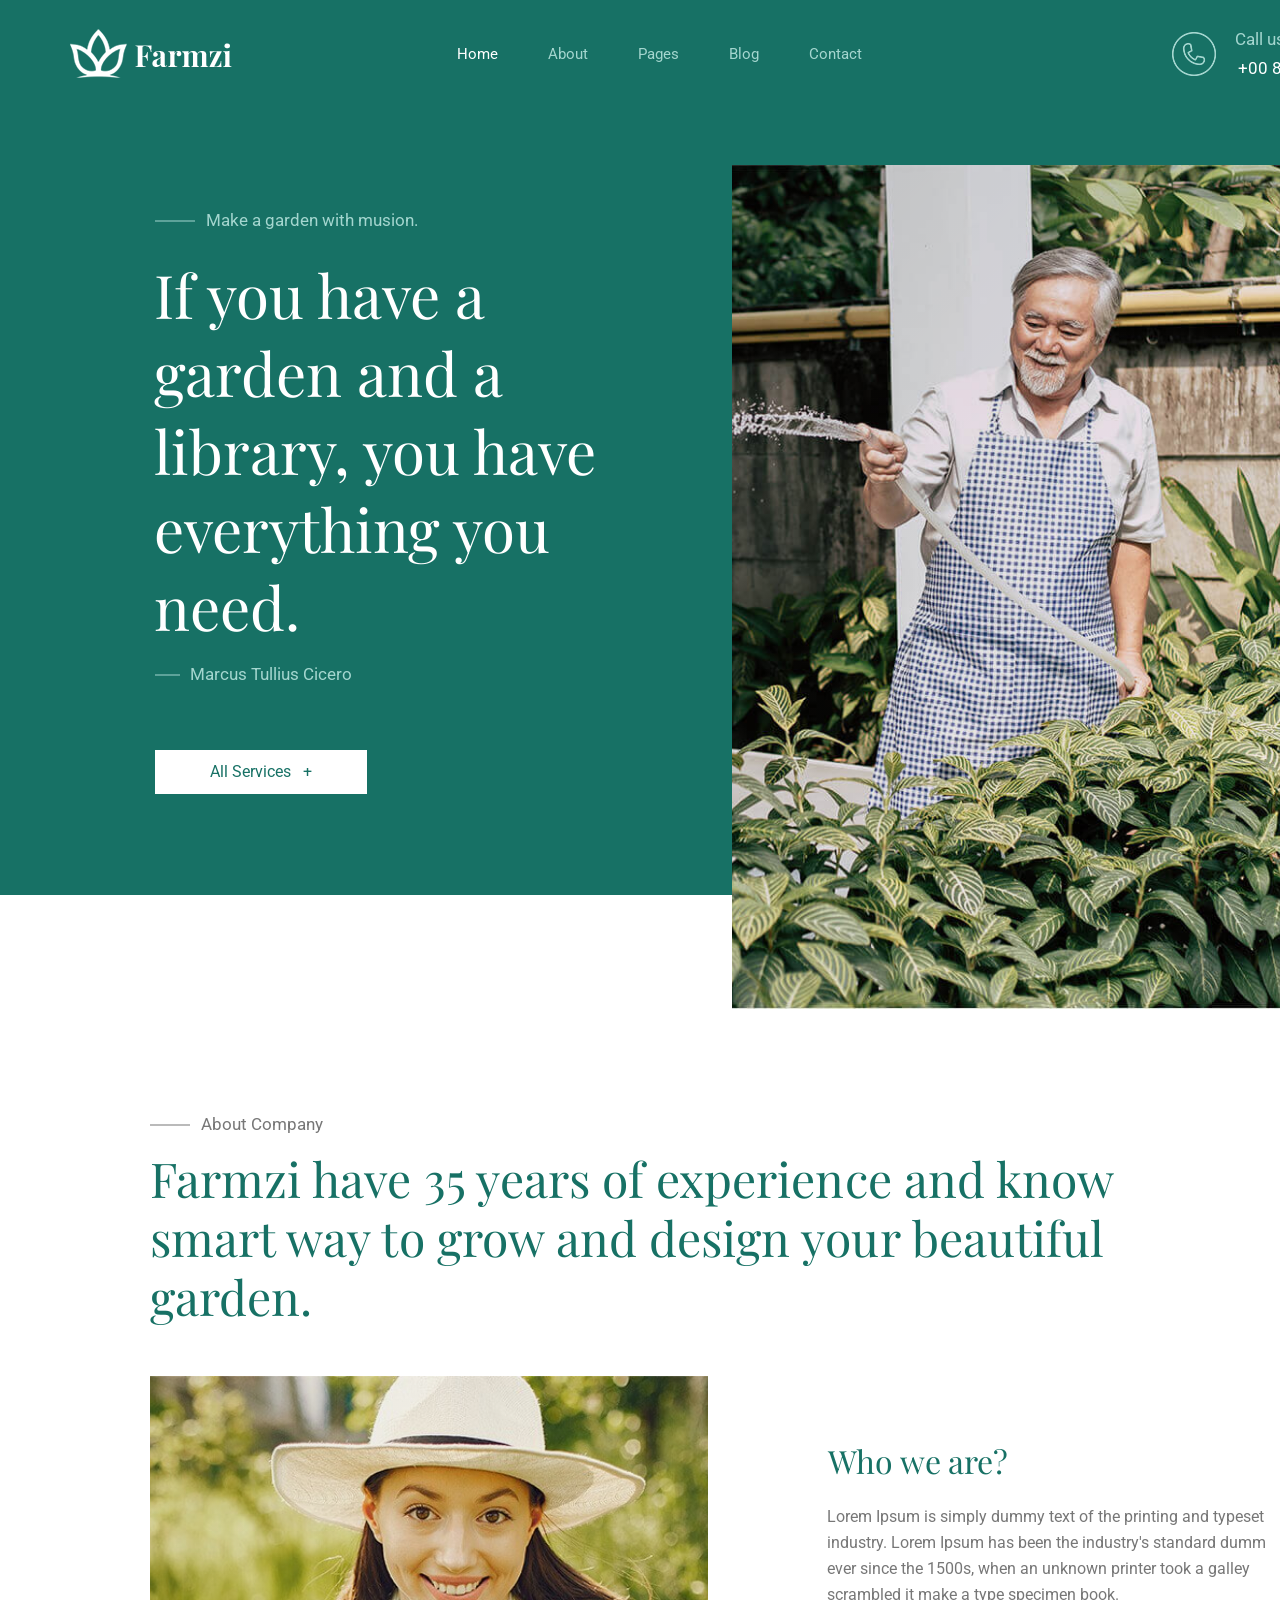
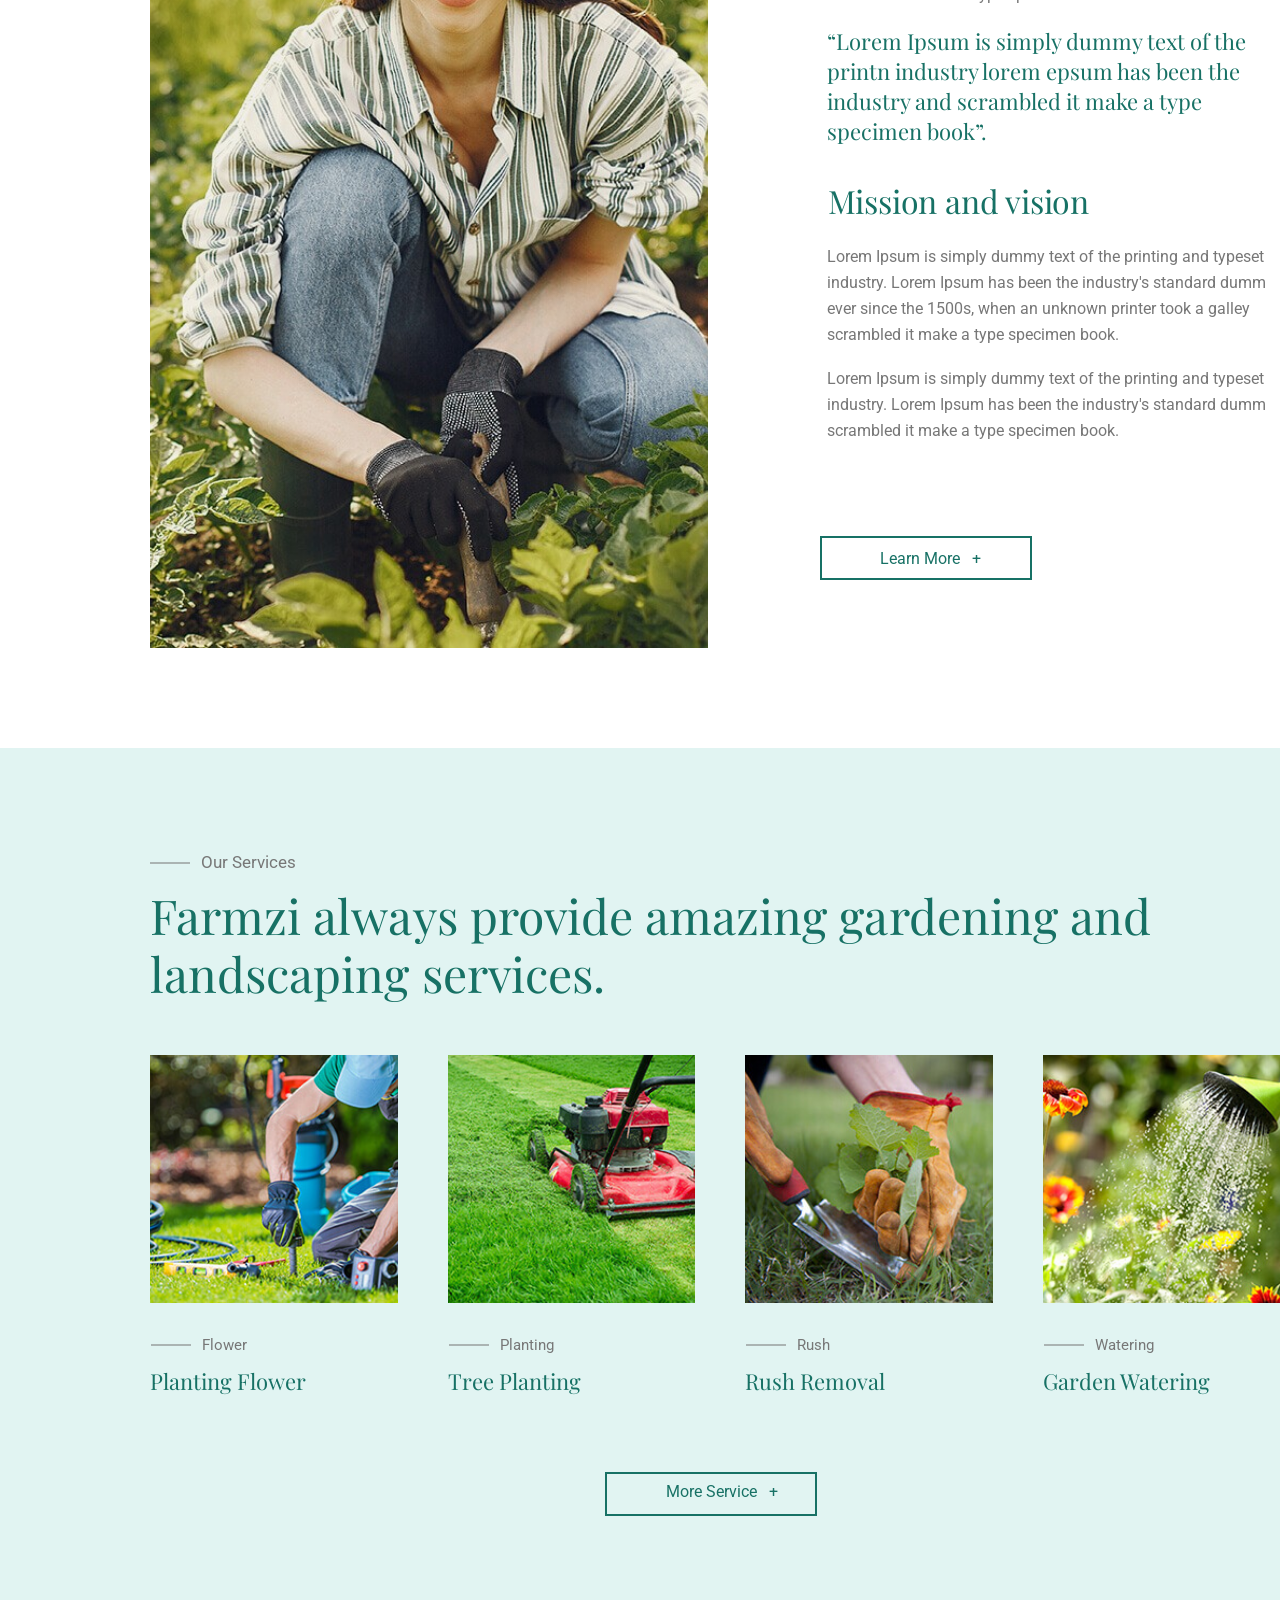
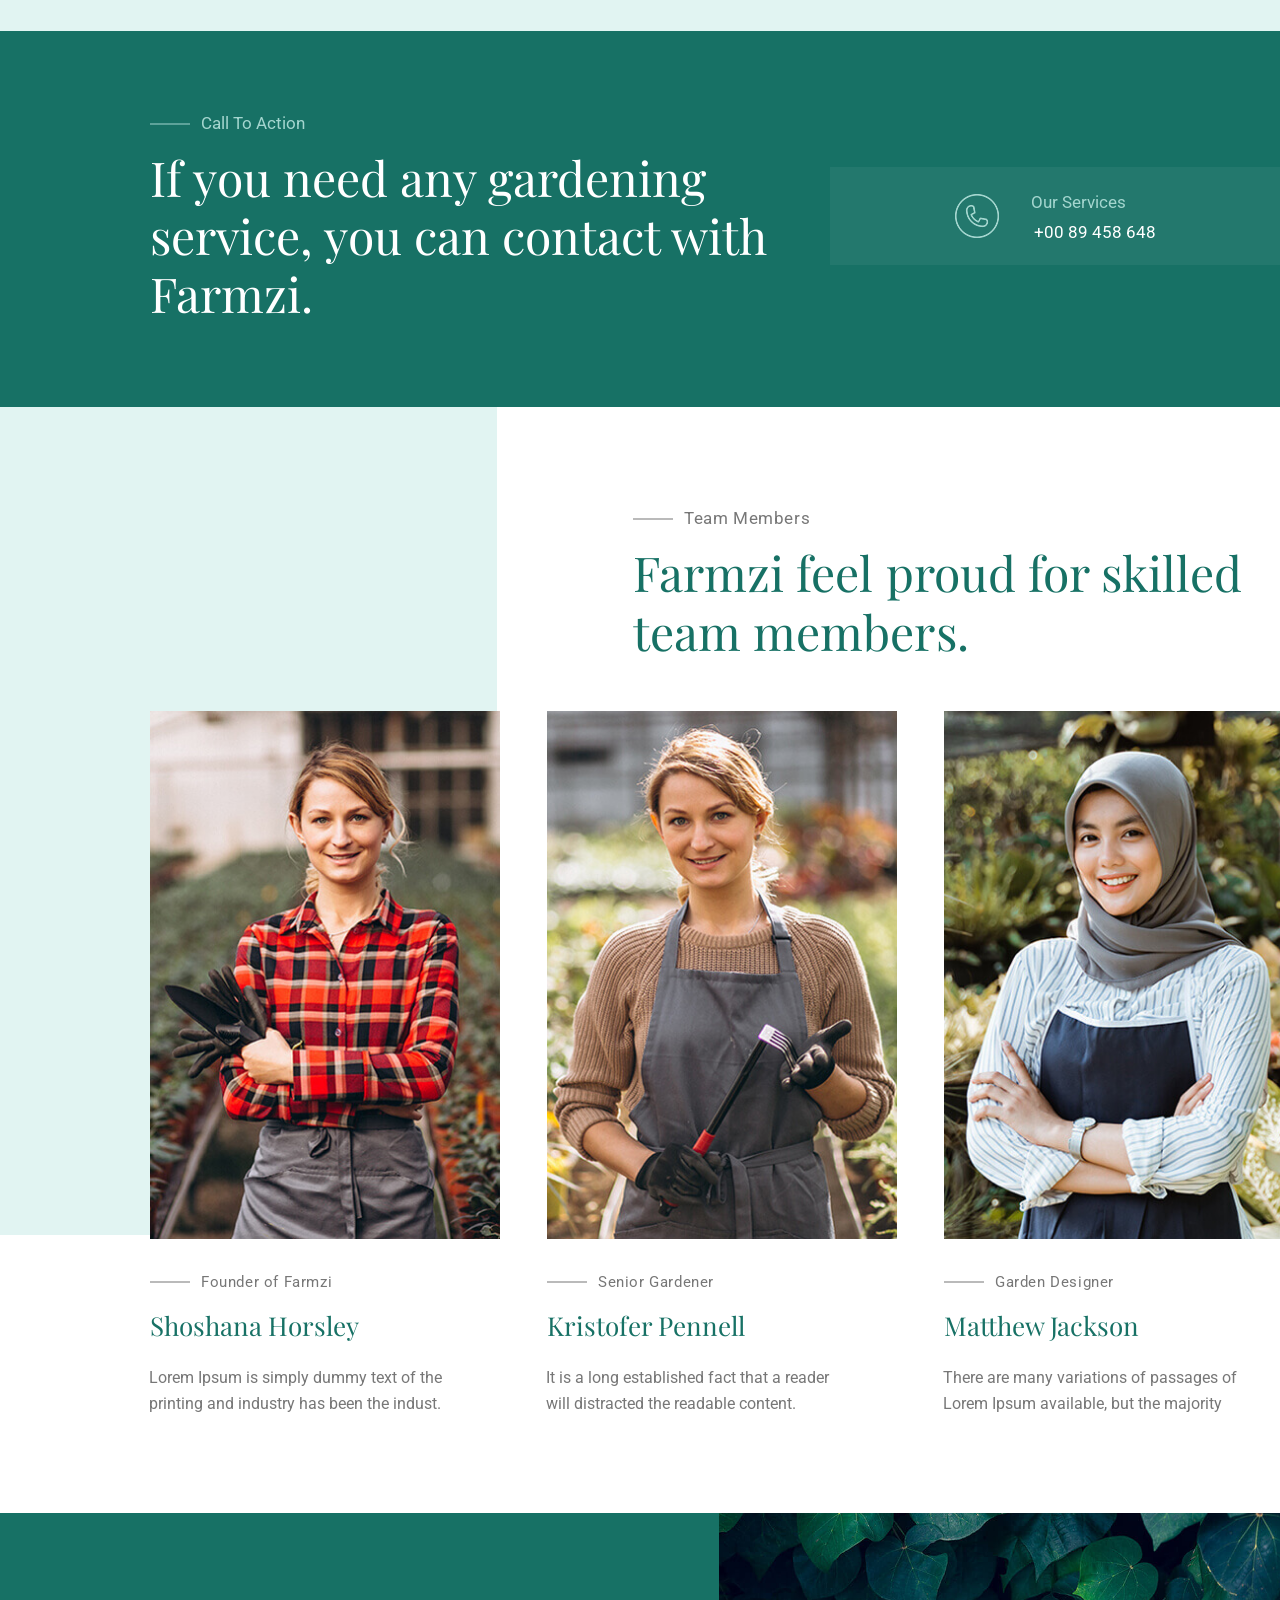
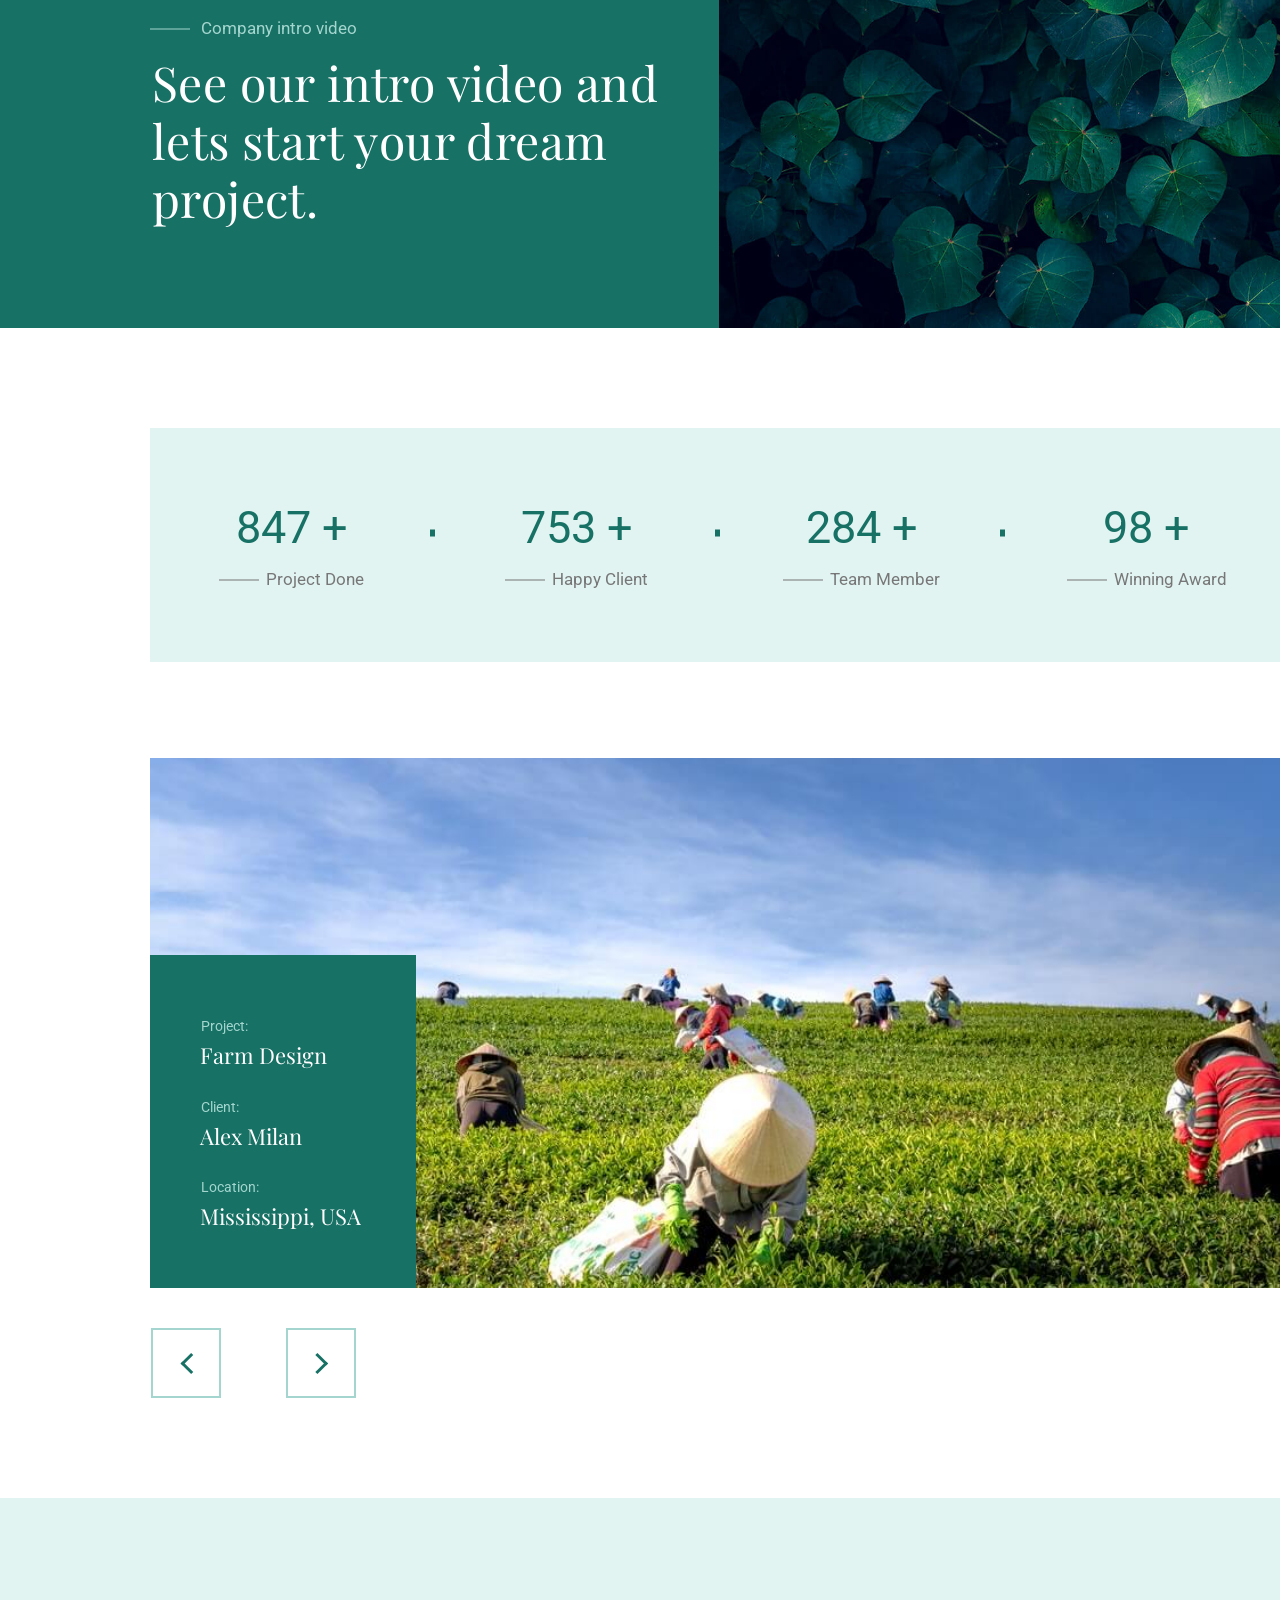
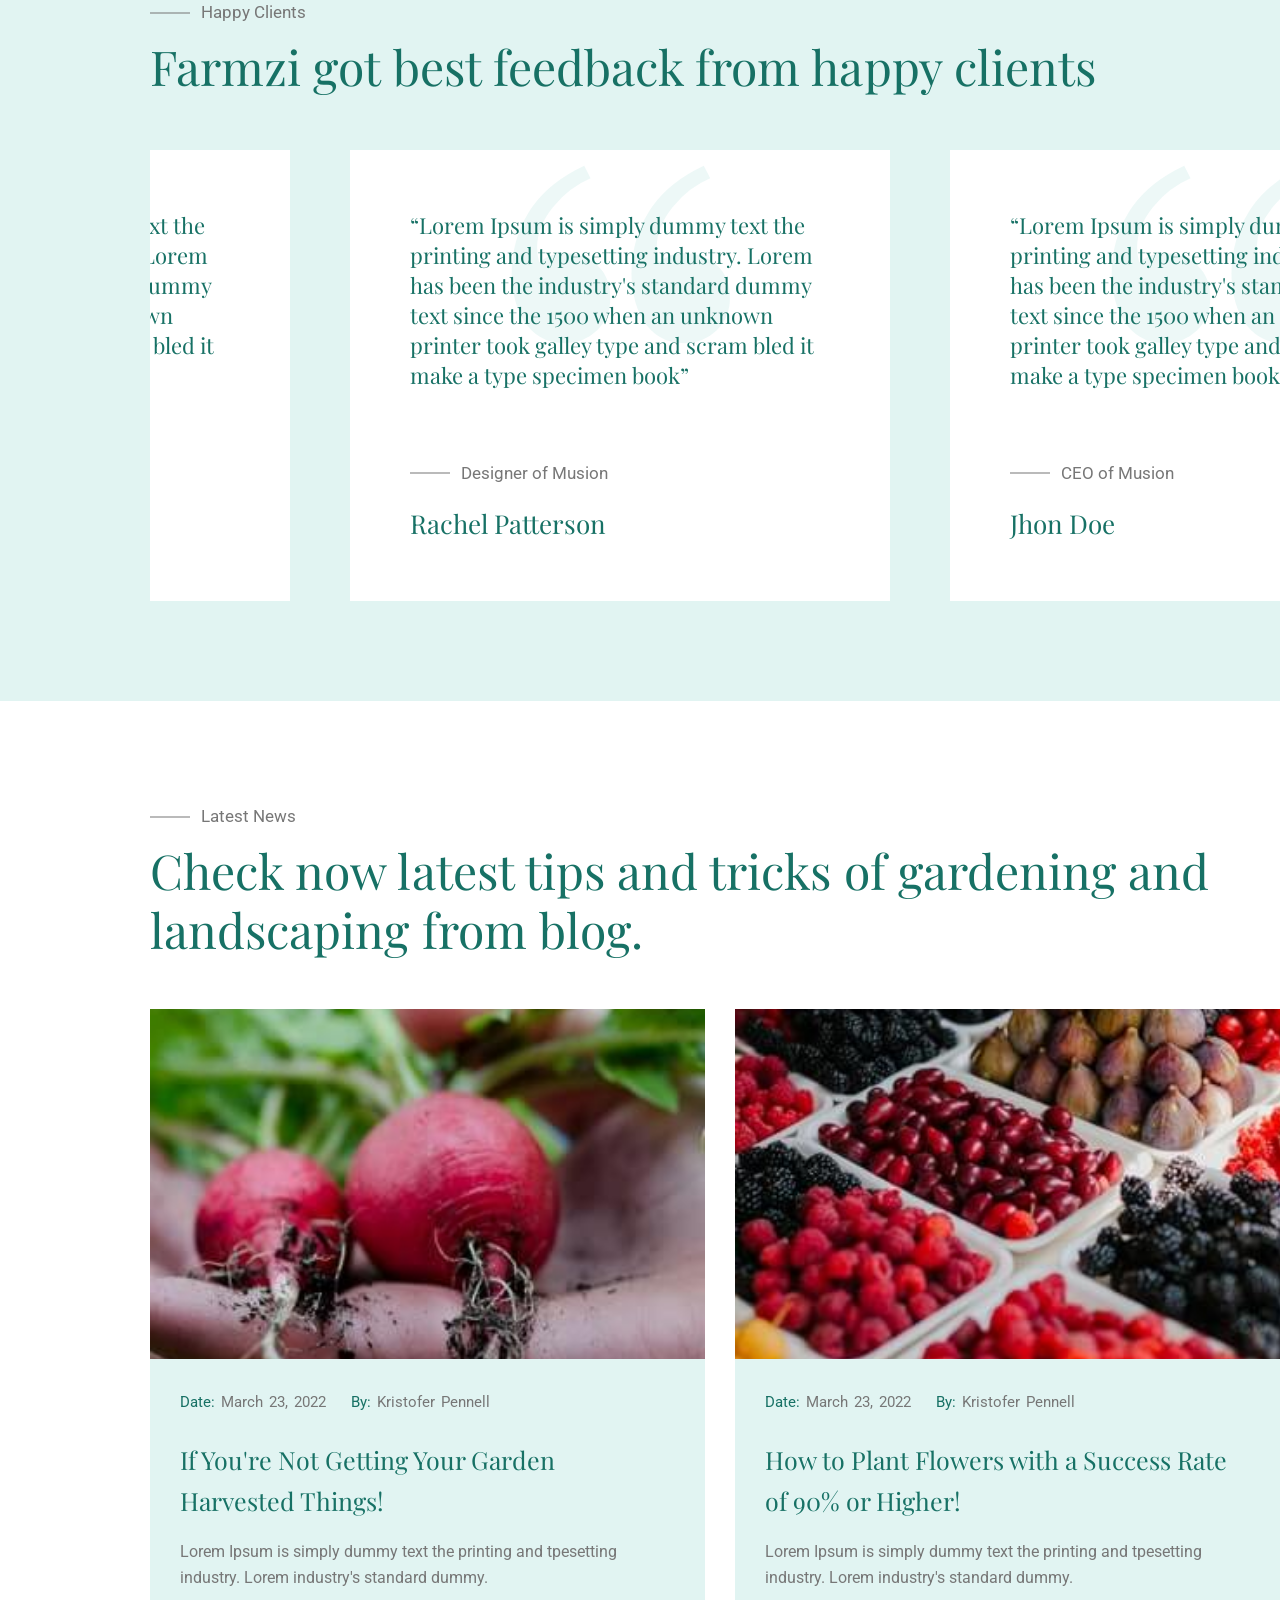
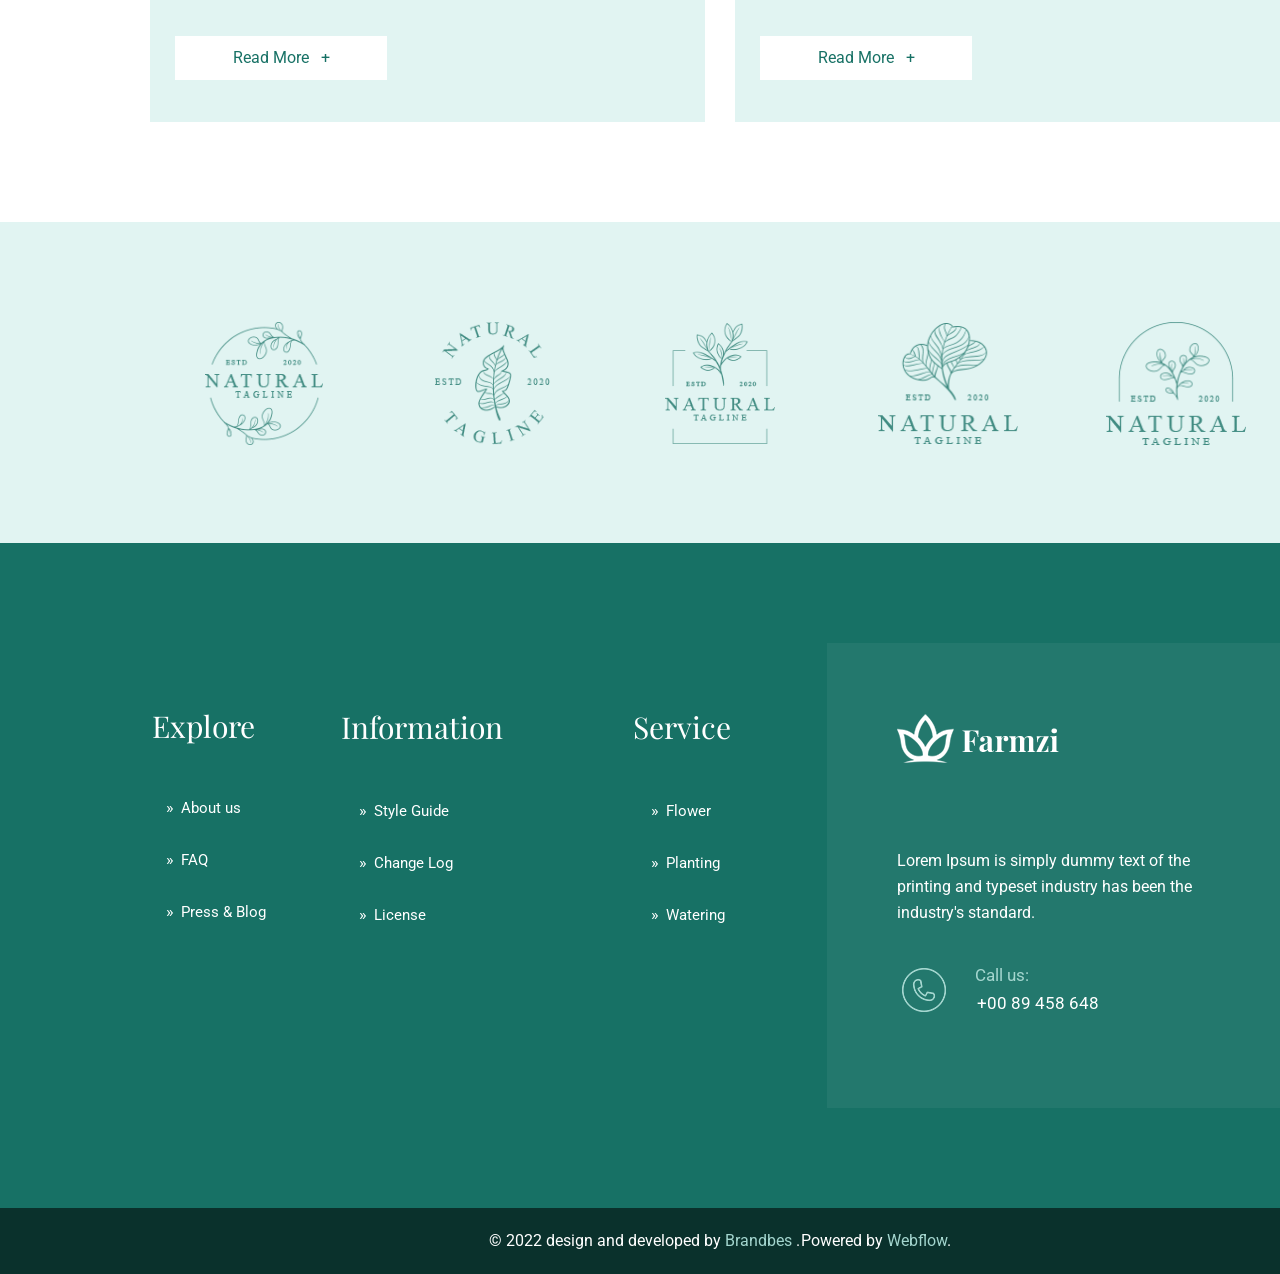
<file: index.html>
<!doctype html>
<html lang="ru">

<head>
    <meta charset="UTF-8" />
    <meta name="viewport" content="width=device-width, initial-scale=1.0" />
    <title>Farmzi</title>
    <link rel="preconnect" href="https://fonts.googleapis.com">
    <link rel="preconnect" href="https://fonts.gstatic.com" crossorigin>
    <link href="https://fonts.googleapis.com/css2?family=Playfair+Display:wght@400;700&family=Roboto:wght@400;500;700&display=swap" rel="stylesheet">
    <link rel="stylesheet" href="styles.css" />
</head>

<body>
    <div class="page">
        <header class="header">
            <div class="container header__inner">
                <img src="logo.png" alt="Farmzi white flower logo" class="logo-img">

                <button class="menu-toggle" type="button" aria-label="Open menu">
                    <span></span>
                    <span></span>
                    <span></span>
                </button>


                <nav class="nav">
                    <a class="nav__link nav__link--active" href="#">Home</a>
                    <a class="nav__link" href="#about">About</a>
                    <a class="nav__link" href="#pages">Pages</a>
                    <a class="nav__link" href="#blog">Blog</a>
                    <a class="nav__link" href="#contact">Contact</a>
                </nav>

                <div class="header-call">
                    <div class="header-call__icon">
                        <img src="phone-icon.png" alt="Phone icon" class="phone-img">
                    </div>
                    <div>
                        <div class="header-call__label">Call us:</div>
                        <a class="header-call__phone" href="tel:+0089458648">+00 89 458 648</a>
                    </div>
                </div>
            </div>
        </header>

        <section class="hero">
            <div class="container hero__inner">
                <div class="hero__content">
                    <div class="eyebrow eyebrow--light">Make a garden with musion.</div>
                    <h1 class="hero__title">If you have a garden and a library, you have everything you need.</h1>
                    <div class="hero__author eyebrow eyebrow--light">Marcus Tullius Cicero</div>
                    <a class="btn btn--light" href="#services">All Services <span>+</span></a>
                </div>
                <div class="hero__image image image--hero"></div>
            </div>
        </section>

        <section class="about section" id="about">
            <div class="container">
                <div class="section-head">
                    <div class="eyebrow">About Company</div>
                    <h2 class="section-title">Farmzi have 35 years of experience and know smart way to grow and design your beautiful garden.</h2>
                </div>

                <div class="about__grid">
                    <div class="image image--about"></div>
                    <div class="about__content">
                        <h3>Who we are?</h3>
                        <p>Lorem Ipsum is simply dummy text of the printing and typeset industry. Lorem Ipsum has been the industry's standard dumm ever since the 1500s, when an unknown printer took a galley scrambled it make a type specimen book.</p>
                        <blockquote>“Lorem Ipsum is simply dummy text of the printn industry lorem epsum has been the industry and scrambled it make a type specimen book”.</blockquote>
                        <h3>Mission and vision</h3>
                        <p>Lorem Ipsum is simply dummy text of the printing and typeset industry. Lorem Ipsum has been the industry's standard dumm ever since the 1500s, when an unknown printer took a galley scrambled it make a type specimen book.</p>
                        <p>Lorem Ipsum is simply dummy text of the printing and typeset industry. Lorem Ipsum has been the industry's standard dumm scrambled it make a type specimen book.</p>
                        <a class="btn btn--outline" href="#">Learn More <span>+</span></a>
                    </div>
                </div>
            </div>
        </section>

        <section class="services section section--mint" id="services">
            <div class="container">
                <div class="section-head">
                    <div class="eyebrow">Our Services</div>
                    <h2 class="section-title">Farmzi always provide amazing gardening and landscaping services.</h2>
                </div>

                <div class="cards cards--4">
                    <article class="service-card">
                        <div class="image image--service-1"></div>
                        <div class="service-card__meta eyebrow eyebrow--dark">Flower</div>
                        <h3>Planting Flower</h3>
                    </article>
                    <article class="service-card">
                        <div class="image image--service-2"></div>
                        <div class="service-card__meta eyebrow eyebrow--dark">Planting</div>
                        <h3>Tree Planting</h3>
                    </article>
                    <article class="service-card">
                        <div class="image image--service-3"></div>
                        <div class="service-card__meta eyebrow eyebrow--dark">Rush</div>
                        <h3>Rush Removal</h3>
                    </article>
                    <article class="service-card">
                        <div class="image image--service-4"></div>
                        <div class="service-card__meta eyebrow eyebrow--dark">Watering</div>
                        <h3>Garden Watering</h3>
                    </article>
                </div>

                <div class="section-center">
                    <a class="btn btn--outline" href="#">More Service <span>+</span></a>
                </div>
            </div>
        </section>

        <section class="cta">
            <div class="container cta__inner">
                <div class="cta__content">
                    <div class="eyebrow eyebrow--light">Call To Action</div>
                    <h2>If you need any gardening service, you can contact with Farmzi.</h2>
                </div>
                <div class="cta-box">
                    <div class="cta-box__icon"><img src="phone-icon.png" alt="Phone icon" class="phone-img"></div>
                    <div>
                        <div class="cta-box__label">Our Services</div>
                        <div class="cta-box__phone">+00 89 458 648</div>
                    </div>
                </div>
            </div>
        </section>

        <section class="team section" id="pages">
            <div class="team__bg"></div>
            <div class="container">
                <div class="section-head section-head--right">
                    <div class="eyebrow">Team Members</div>
                    <h2 class="section-title">Farmzi feel proud for skilled team members.</h2>
                </div>

                <div class="cards cards--3">
                    <article class="team-card">
                        <div class="image image--team-1"></div>
                        <div class="team-card__socials"></div>
                        <div class="team-card__role eyebrow eyebrow--dark">Founder of Farmzi</div>
                        <h3>Shoshana Horsley</h3>
                        <p>Lorem Ipsum is simply dummy text of the printing and industry has been the indust.</p>
                    </article>
                    <article class="team-card">
                        <div class="image image--team-2"></div>
                        <div class="team-card__socials team-card__socials--3"></div>
                        <div class="team-card__role eyebrow eyebrow--dark">Senior Gardener</div>
                        <h3>Kristofer Pennell</h3>
                        <p>It is a long established fact that a reader will distracted the readable content.</p>
                    </article>
                    <article class="team-card">
                        <div class="image image--team-3"></div>
                        <div class="team-card__socials"></div>
                        <div class="team-card__role eyebrow eyebrow--dark">Garden Designer</div>
                        <h3>Matthew Jackson</h3>
                        <p>There are many variations of passages of Lorem Ipsum available, but the majority</p>
                    </article>
                </div>
            </div>
        </section>

        <section class="video-strip">
            <div class="container video-strip__inner">
                <div class="video-strip__content">
                    <div class="eyebrow eyebrow--light">Company intro video</div>
                    <h2>See our intro video and lets start your dream project.</h2>
                </div>
                <div class="video-preview">
                    <img src="leaves.jpg" alt="Intro video preview">
                </div>
            </div>
        </section>

        <section class="stats">
            <div class="container stats__grid">
                <div class="stat-card"><strong>847 +</strong><span>Project Done</span></div>
                <div class="stat-card"><strong>753 +</strong><span>Happy Client</span></div>
                <div class="stat-card"><strong>284 +</strong><span>Team Member</span></div>
                <div class="stat-card"><strong>98 +</strong><span>Winning Award</span></div>
            </div>
        </section>

        <section class="projects section">
            <div class="container">
                <div class="projects__slider">
                    <article class="project-slide">
                        <div class="project-image image--project"></div>
                        <div class="project-info">
                            <div class="info-item"><span>Project:</span><strong>Farm Design</strong></div>
                            <div class="info-item"><span>Client:</span><strong>Alex Milan</strong></div>
                            <div class="info-item"><span>Location:</span><strong>Mississippi, USA</strong></div>
                        </div>
                    </article>

                    <article class="project-slide">
                        <div class="project-image image--project-next"></div>
                        <div class="project-info">
                            <div class="info-item"><span>Project:</span><strong>Lawn Care</strong></div>
                            <div class="info-item"><span>Client:</span><strong>Roger J.</strong></div>
                            <div class="info-item"><span>Location:</span><strong>Montana, USA</strong></div>
                        </div>
                    </article>
                </div>

                <div class="projects__nav">
                    <button class="prev" aria-label="prev"></button>
                    <button class="next" aria-label="next"></button>
                </div>
            </div>
        </section>

        <section class="testimonials section section--mint">
            <div class="container">
                <div class="section-head">
                    <div class="eyebrow">Happy Clients</div>
                    <h2 class="section-title">Farmzi got best feedback from happy clients</h2>
                </div>

                <div class="testimonials__cards">
                    <article class="testimonial-card testimonial-card--ghost">
                        <div class="testimonial-card__quote">“</div>
                        <p>“Lorem Ipsum is simply dummy text the printing and typesetting industry.Lorem has been the industry's standard dummy text since the 1500 when an unknown printer took galley type and scram bled it make a type specimen book”</p>
                        <div class="eyebrow eyebrow--dark">Designer of Musion</div>
                        <h3>Rachel Patterson</h3>
                    </article>
                    <article class="testimonial-card testimonial-card--active">
                        <div class="testimonial-card__quote">“</div>
                        <p>“Lorem Ipsum is simply dummy text the printing and typesetting industry. Lorem has been the industry's standard dummy text since the 1500 when an unknown printer took galley type and scram bled it make a type specimen book”</p>
                        <div class="eyebrow eyebrow--dark">Designer of Musion</div>
                        <h3>Rachel Patterson</h3>
                    </article>
                    <article class="testimonial-card">
                        <div class="testimonial-card__quote">“</div>
                        <p>“Lorem Ipsum is simply dummy text the printing and typesetting industry. Lorem has been the industry's standard dummy text since the 1500 when an unknown printer took galley type and scram bled it make a type specimen book”</p>
                        <div class="eyebrow eyebrow--dark">CEO of Musion</div>
                        <h3>Jhon Doe</h3>
                    </article>
                </div>
            </div>
        </section>

        <section class="news section" id="blog">
            <div class="container">
                <div class="section-head">
                    <div class="eyebrow">Latest News</div>
                    <h2 class="section-title">Check now latest tips and tricks of gardening and landscaping from blog.</h2>
                </div>

                <div class="cards cards--2">
                    <article class="news-card">
                        <div class="image image--news-1"></div>
                        <div class="news-card__body">
                            <div class="news-card__meta"><span><b>Date:</b> March 23, 2022</span><span><b>By:</b> Kristofer Pennell</span></div>
                            <h3>If You're Not Getting Your Garden Harvested Things!</h3>
                            <p>Lorem Ipsum is simply dummy text the printing and tpesetting industry. Lorem industry's standard dummy.</p>
                            <a class="btn btn--light" href="#">Read More <span>+</span></a>
                        </div>
                    </article>
                    <article class="news-card">
                        <div class="image image--news-2"></div>
                        <div class="news-card__body">
                            <div class="news-card__meta"><span><b>Date:</b> March 23, 2022</span><span><b>By:</b> Kristofer Pennell</span></div>
                            <h3>How to Plant Flowers with a Success Rate of 90% or Higher!</h3>
                            <p>Lorem Ipsum is simply dummy text the printing and tpesetting industry. Lorem industry's standard dummy.</p>
                            <a class="btn btn--light" href="#">Read More <span>+</span></a>
                        </div>
                    </article>
                </div>
            </div>
        </section>

        <section class="partners">
            <div class="container partners__grid">
                <img src="logo1.png" alt="Natural Tagline Circular Logo">
                <img src="logo2.png" alt="Natural Tagline Leaf Logo">
                <img src="logo3.png" alt="Natural Tagline Framed Logo">
                <img src="logo4.png" alt="Natural Tagline Sketched Logo">
                <img src="logo5.png" alt="Natural Tagline Arch Logo">
            </div>
        </section>

        <footer class="footer" id="contact">
            <div class="container footer__top">
                <div class="footer-col">
                    <h3>Explore</h3>
                    <a href="#">About us</a>
                    <a href="#">FAQ</a>
                    <a href="#">Press &amp; Blog</a>
                </div>
                <div class="footer-col">
                    <h3>Information</h3>
                    <a href="#">Style Guide</a>
                    <a href="#">Change Log</a>
                    <a href="#">License</a>
                </div>
                <div class="footer-col">
                    <h3>Service</h3>
                    <a href="#">Flower</a>
                    <a href="#">Planting</a>
                    <a href="#">Watering</a>
                </div>
                <div class="footer-box">
                    <div class="logo"><img src="logo.png" alt="Farmzi white flower logo" class="logo-img">
                    </div>
                    <p>Lorem Ipsum is simply dummy text of the printing and typeset industry has been the industry's standard.</p>
                    <div class="footer-call">
                        <div class="footer-call__icon"><img src="phone-icon.png" alt="Phone icon" class="phone-img"></div>
                        <div>
                            <div class="footer-call__label">Call us:</div>
                            <div class="footer-call__phone">+00 89 458 648</div>
                        </div>
                    </div>
                </div>
            </div>

            <div class="footer__bottom">
                <div class="container footer__bottom-inner">
                    <span>© 2022 design and developed by <b>Brandbes</b> . </span>
                    <span>Powered by <b>Webflow</b>.</span>
                </div>
            </div>
        </footer>
    </div>
</body>

</html>
</file>
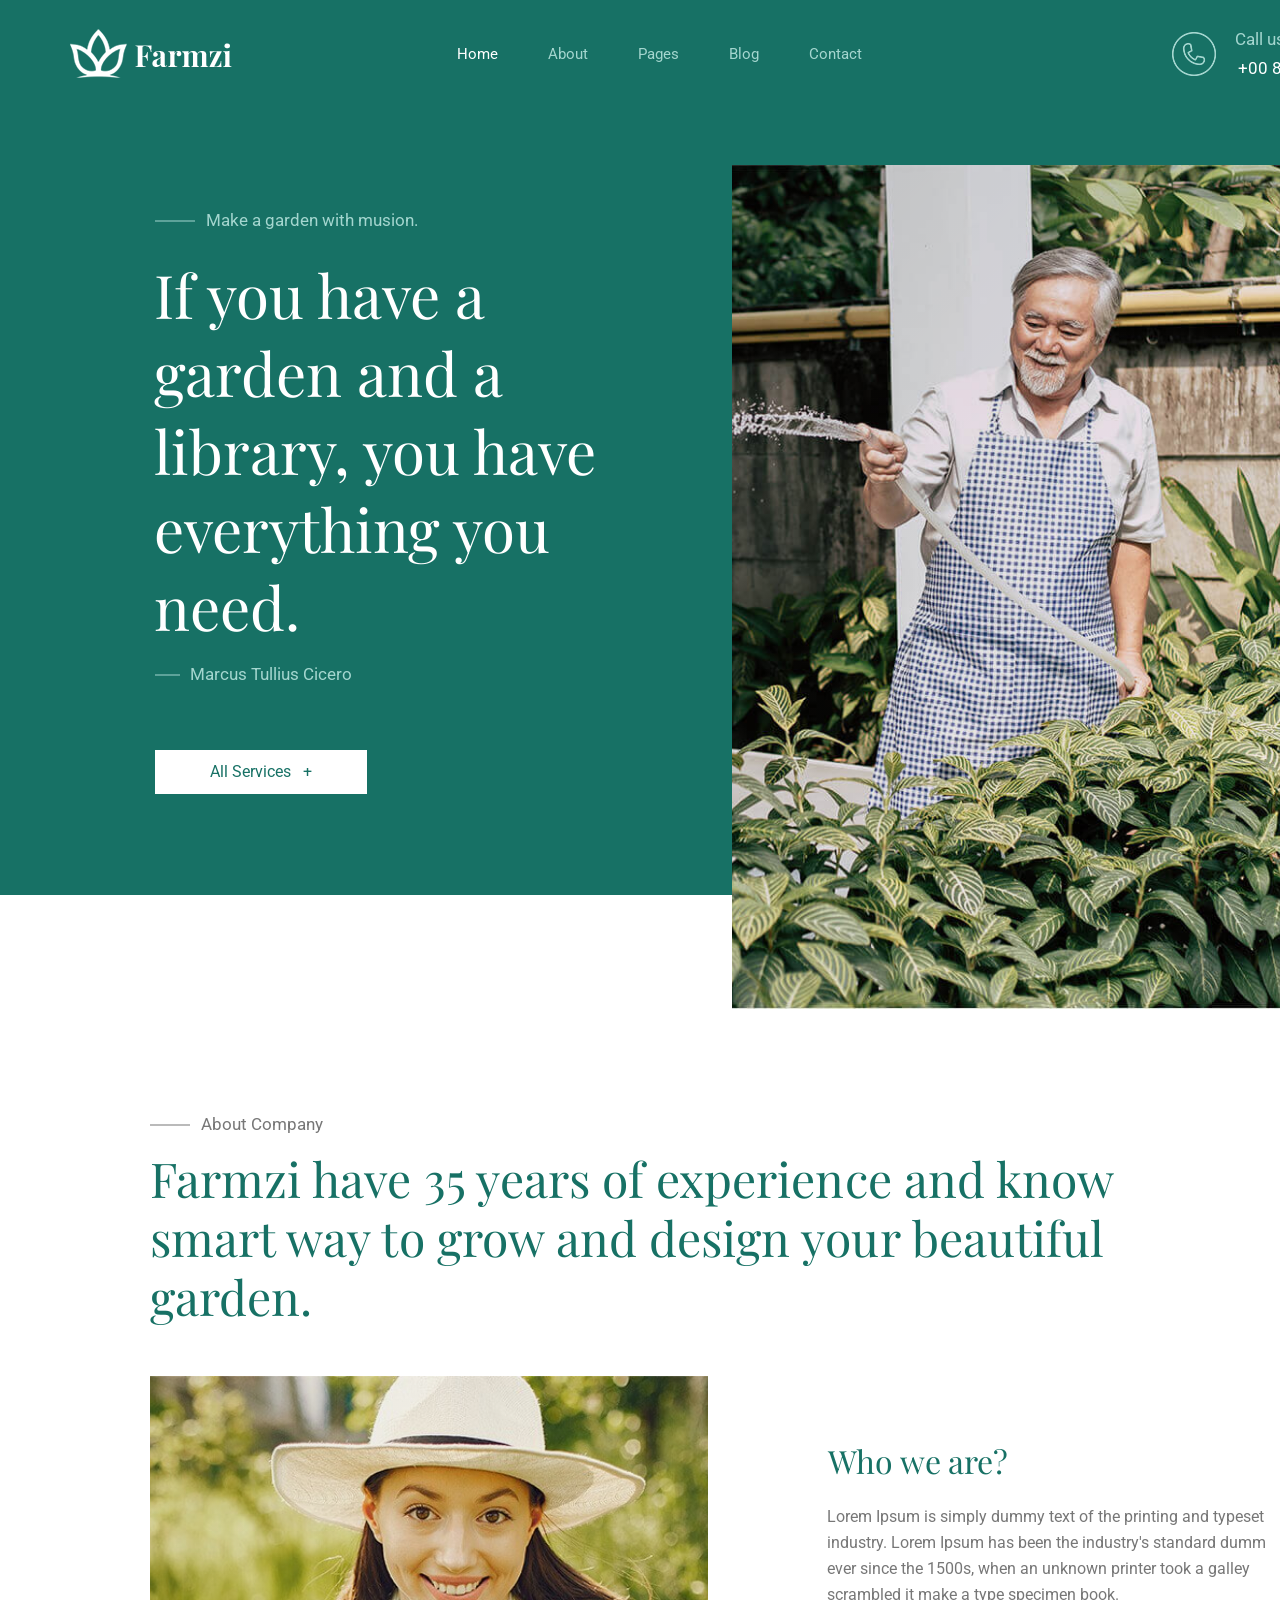
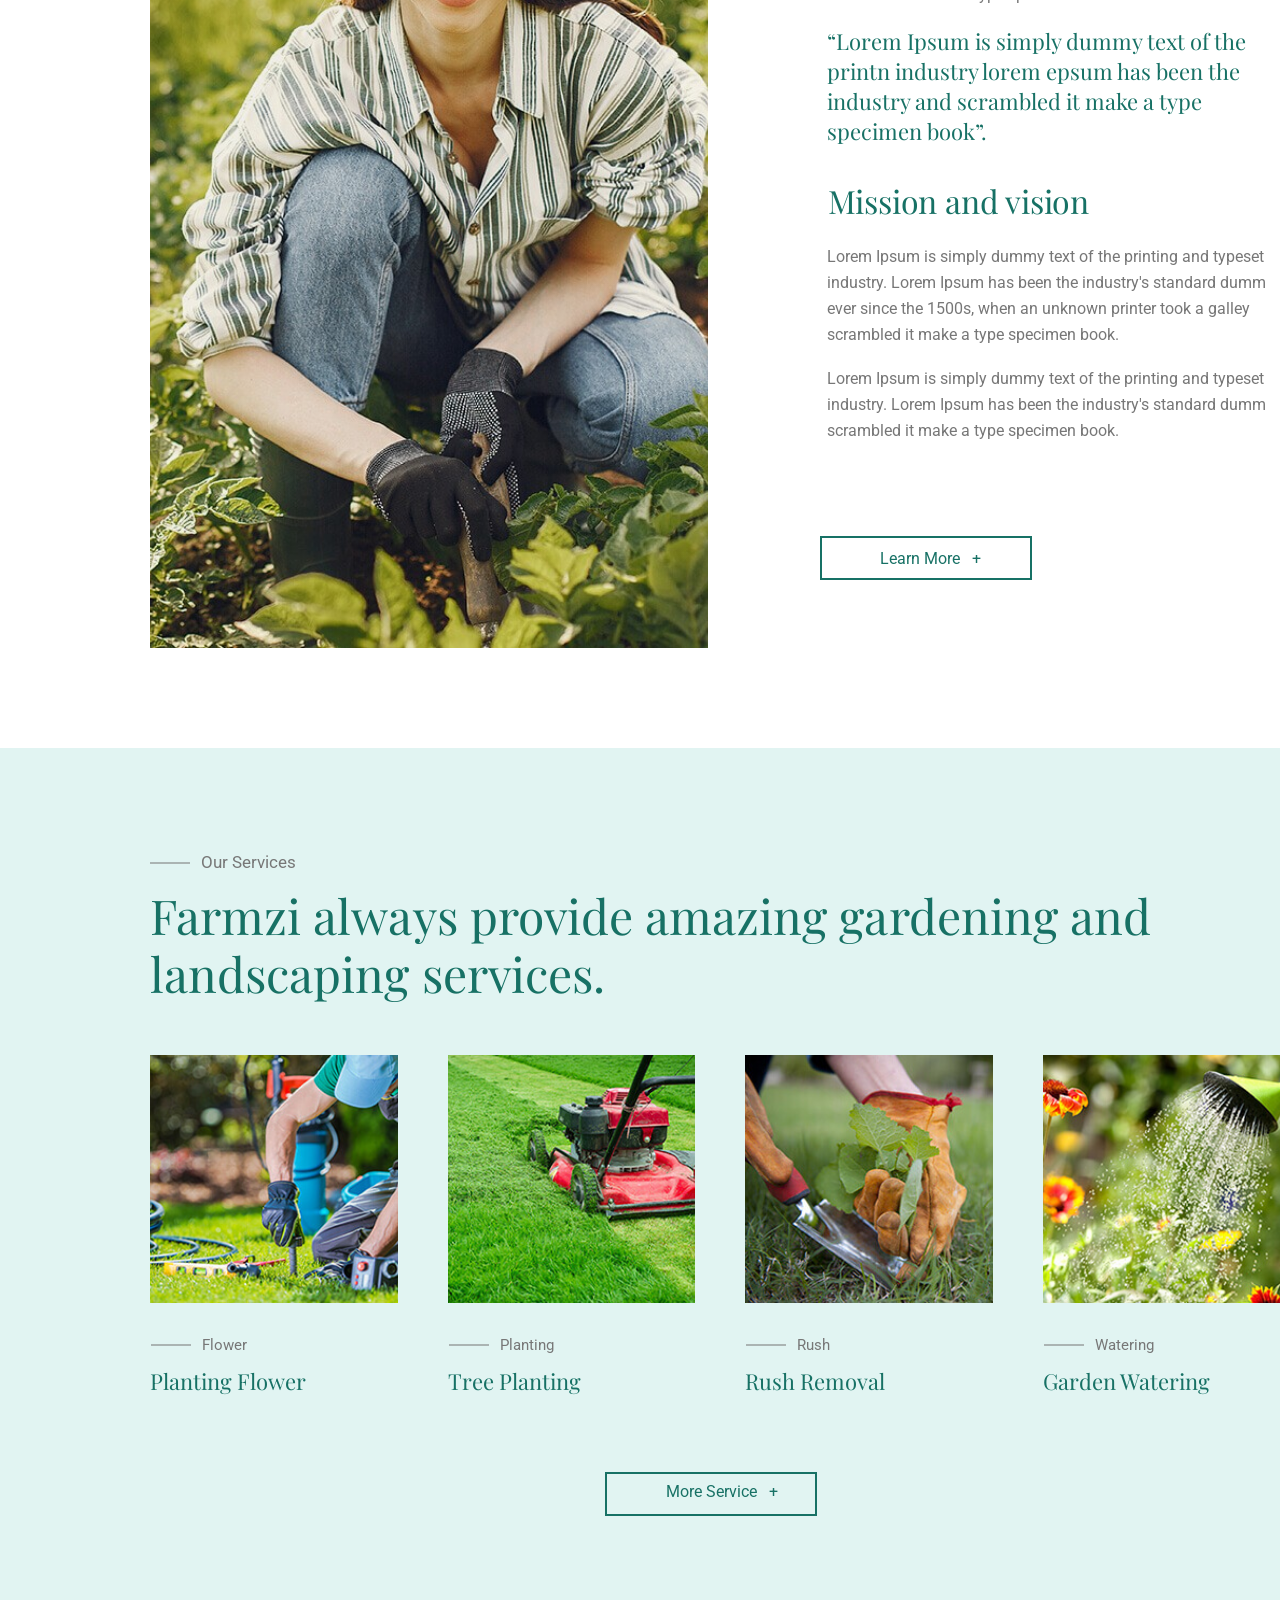
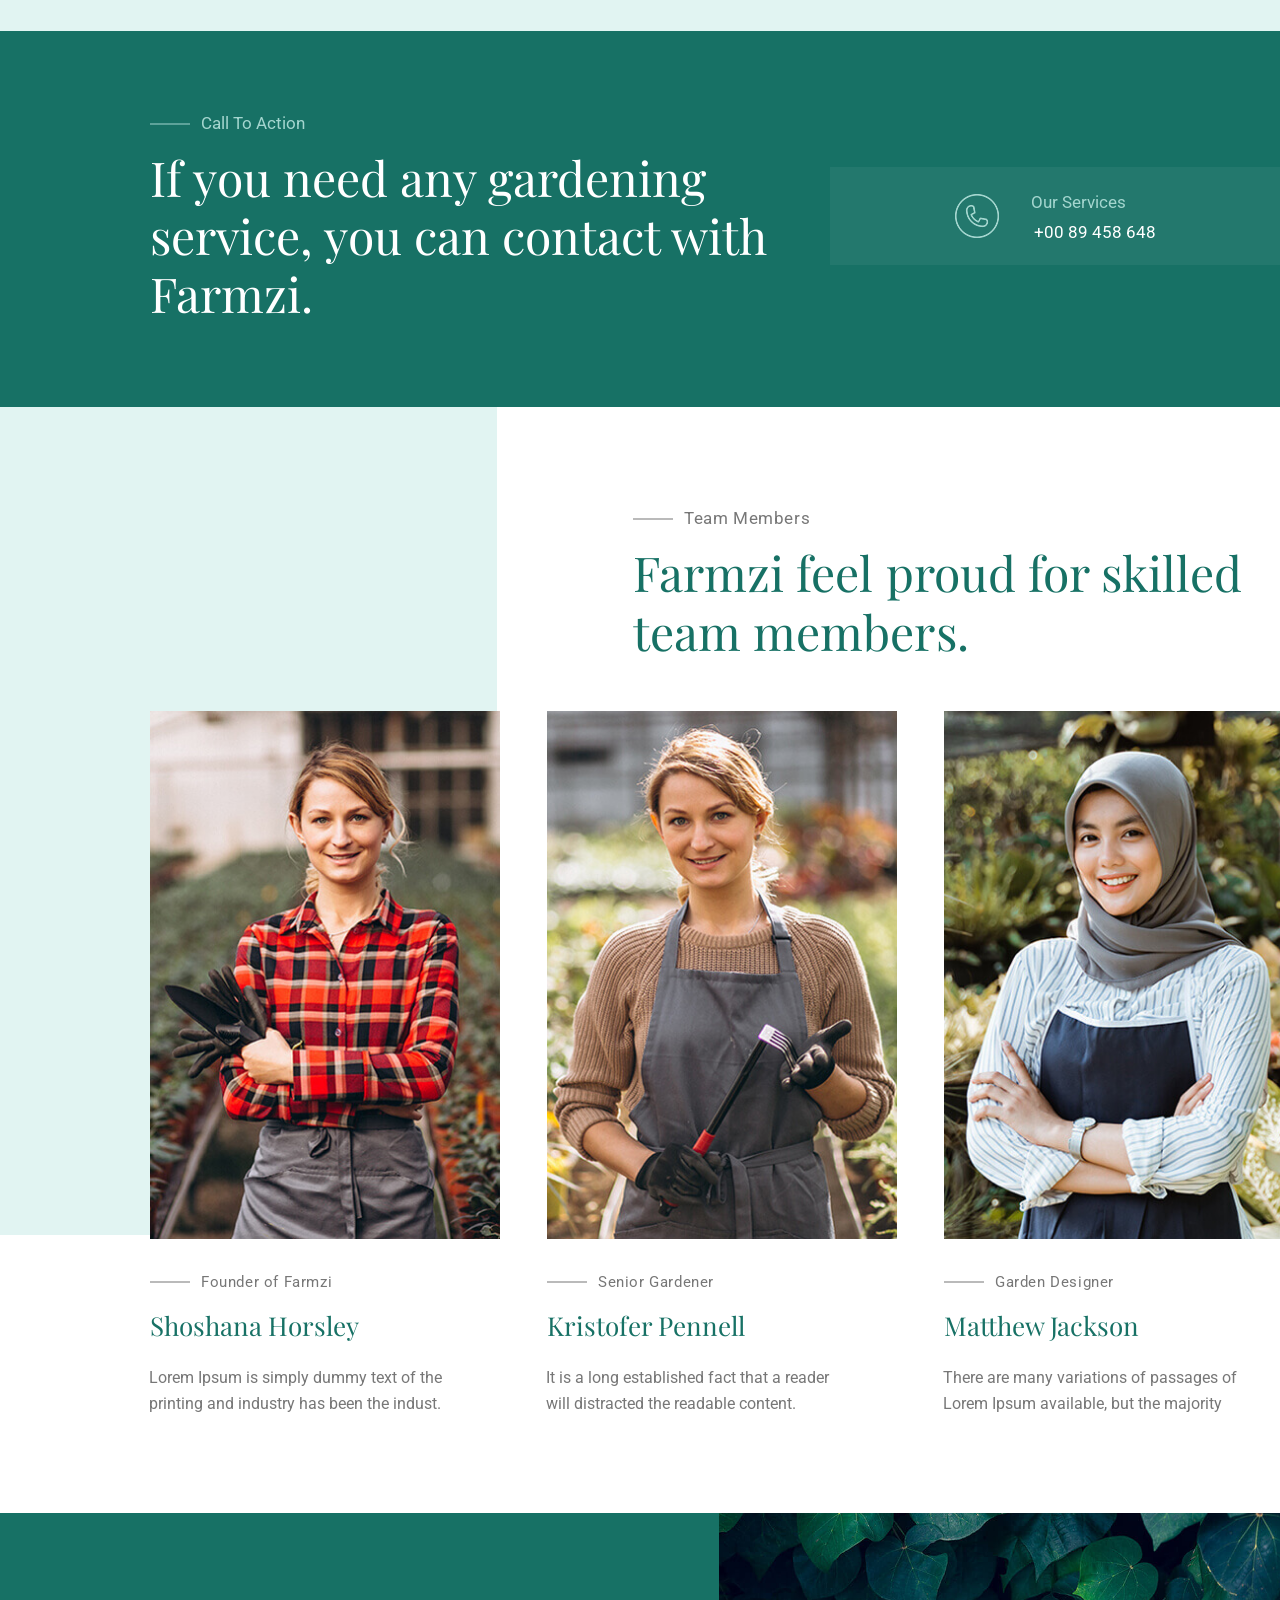
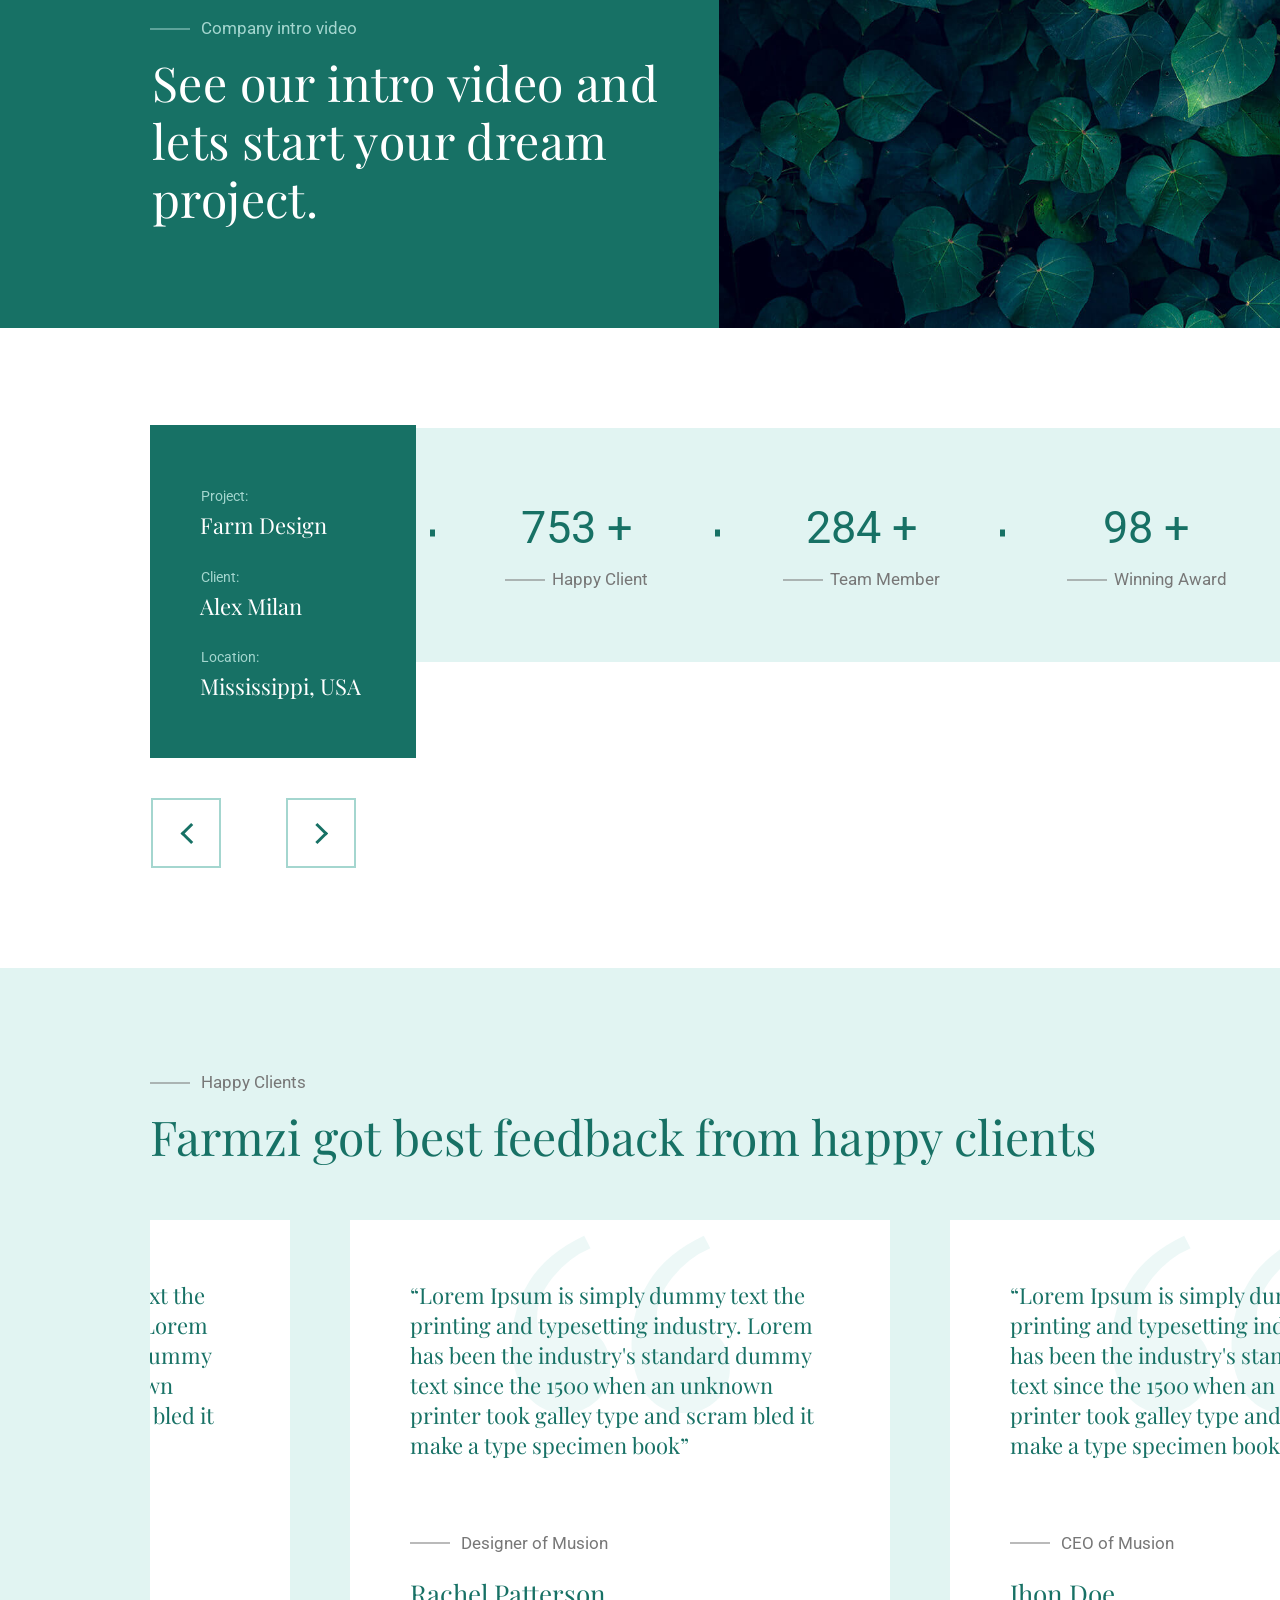
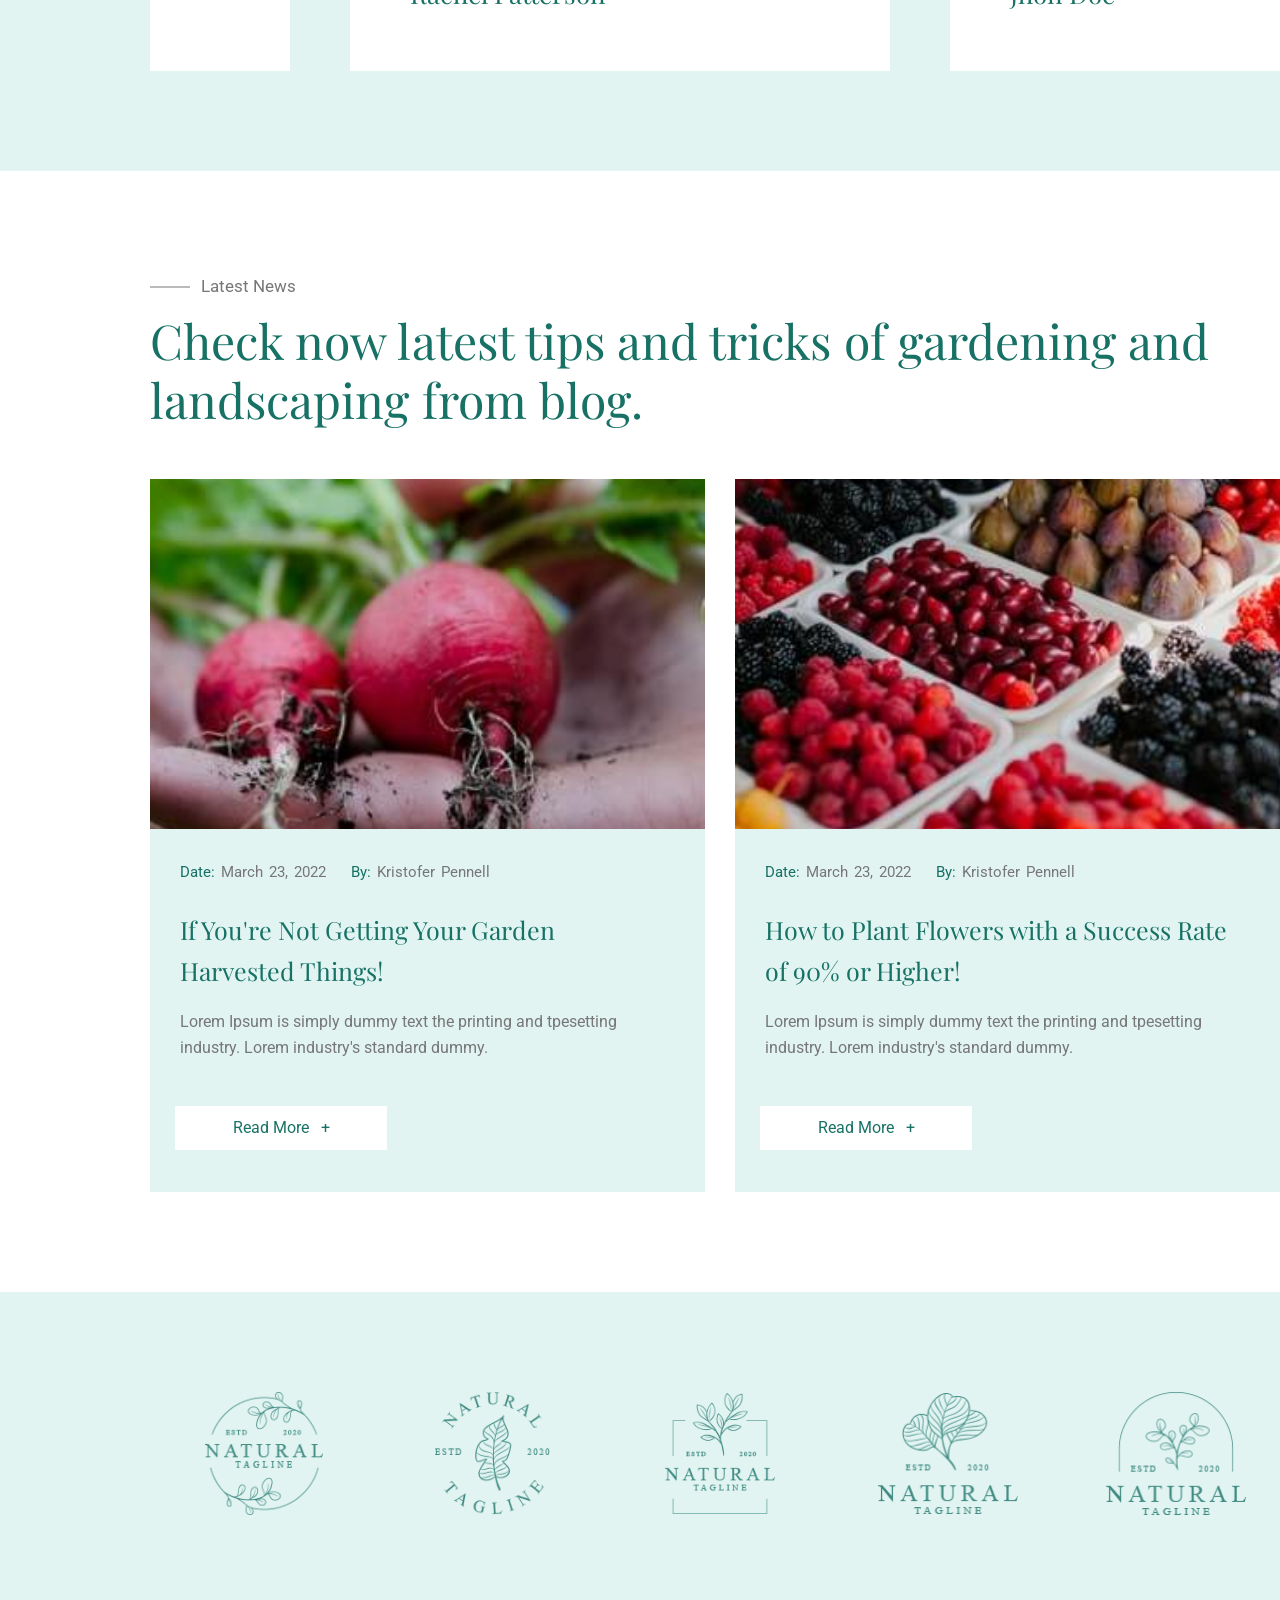
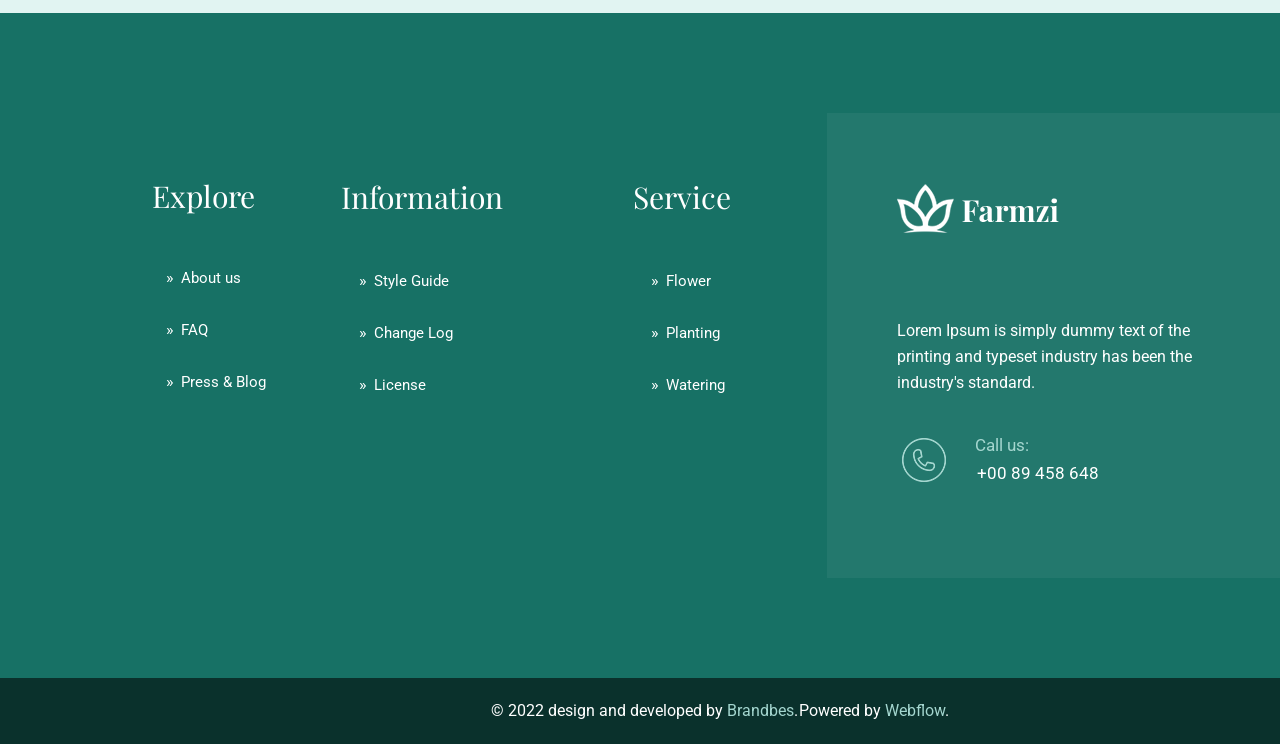
<file: web.html>
<!doctype html>
<html lang="ru">
<head>
  <meta charset="UTF-8" />
  <meta name="viewport" content="width=device-width, initial-scale=1.0" />
  <title>Farmzi</title>
  <link rel="preconnect" href="https://fonts.googleapis.com">
  <link rel="preconnect" href="https://fonts.gstatic.com" crossorigin>
  <link href="https://fonts.googleapis.com/css2?family=Playfair+Display:wght@400;700&family=Roboto:wght@400;500;700&display=swap" rel="stylesheet">
  <link rel="stylesheet" href="styles.css" />
</head>
<body>
  <div class="page">
    <header class="header">
      <div class="container header__inner">
          <img src="logo.png" alt="Farmzi white flower logo" class="logo-img">
        
         

        <nav class="nav">
          <a class="nav__link nav__link--active" href="#">Home</a>
          <a class="nav__link" href="#about">About</a>
          <a class="nav__link" href="#pages">Pages</a>
          <a class="nav__link" href="#blog">Blog</a>
          <a class="nav__link" href="#contact">Contact</a>
        </nav>

        <div class="header-call">
          <div class="header-call__icon">
            <img src="phone-icon.png" alt="Phone icon" class="phone-img">
          </div>
          <div>
            <div class="header-call__label">Call us:</div>
            <a class="header-call__phone" href="tel:+0089458648">+00 89 458 648</a>
          </div>
        </div>
      </div>
    </header>

    <section class="hero">
      <div class="container hero__inner">
        <div class="hero__content">
          <div class="eyebrow eyebrow--light">Make a garden with musion.</div>
          <h1 class="hero__title">If you have a garden and a library, you have everything you need.</h1>
          <div class="hero__author eyebrow eyebrow--light">Marcus Tullius Cicero</div>
          <a class="btn btn--light" href="#services">All Services <span>+</span></a>
        </div>
        <div class="hero__image image image--hero"></div>
      </div>
    </section>

    <section class="about section" id="about">
      <div class="container">
        <div class="section-head">
          <div class="eyebrow">About Company</div>
          <h2 class="section-title">Farmzi have 35 years of experience and know smart way to grow and design your beautiful garden.</h2>
        </div>

        <div class="about__grid">
          <div class="image image--about"></div>
          <div class="about__content">
            <h3>Who we are?</h3>
            <p>Lorem Ipsum is simply dummy text of the printing and typeset industry. Lorem Ipsum has been the industry's standard dumm ever since the 1500s, when an unknown printer took a galley scrambled it make a type specimen book.</p>
            <blockquote>“Lorem Ipsum is simply dummy text of the printn industry lorem epsum has been the industry and scrambled it make a type specimen book”.</blockquote>
            <h3>Mission and vision</h3>
            <p>Lorem Ipsum is simply dummy text of the printing and typeset industry. Lorem Ipsum has been the industry's standard dumm ever since the 1500s, when an unknown printer took a galley scrambled it make a type specimen book.</p>
            <p>Lorem Ipsum is simply dummy text of the printing and typeset industry. Lorem Ipsum has been the industry's standard dumm scrambled it make a type specimen book.</p>
            <a class="btn btn--outline" href="#">Learn More <span>+</span></a>
          </div>
        </div>
      </div>
    </section>

    <section class="services section section--mint" id="services">
      <div class="container">
        <div class="section-head">
          <div class="eyebrow">Our Services</div>
          <h2 class="section-title">Farmzi always provide amazing gardening and landscaping services.</h2>
        </div>

        <div class="cards cards--4">
          <article class="service-card">
            <div class="image image--service-1"></div>
            <div class="service-card__meta eyebrow eyebrow--dark">Flower</div>
            <h3>Planting Flower</h3>
          </article>
          <article class="service-card">
            <div class="image image--service-2"></div>
            <div class="service-card__meta eyebrow eyebrow--dark">Planting</div>
            <h3>Tree Planting</h3>
          </article>
          <article class="service-card">
            <div class="image image--service-3"></div>
            <div class="service-card__meta eyebrow eyebrow--dark">Rush</div>
            <h3>Rush Removal</h3>
          </article>
          <article class="service-card">
            <div class="image image--service-4"></div>
            <div class="service-card__meta eyebrow eyebrow--dark">Watering</div>
            <h3>Garden Watering</h3>
          </article>
        </div>

        <div class="section-center">
          <a class="btn btn--outline" href="#">More Service <span>+</span></a>
        </div>
      </div>
    </section>

    <section class="cta">
      <div class="container cta__inner">
        <div class="cta__content">
          <div class="eyebrow eyebrow--light">Call To Action</div>
          <h2>If you need any gardening service, you can contact with Farmzi.</h2>
        </div>
        <div class="cta-box">
          <div class="cta-box__icon"><img src="phone-icon.png" alt="Phone icon" class="phone-img"></div>
          <div>
            <div class="cta-box__label">Our Services</div>
            <div class="cta-box__phone">+00 89 458 648</div>
          </div>
        </div>
      </div>
    </section>

    <section class="team section" id="pages">
      <div class="team__bg"></div>
      <div class="container">
        <div class="section-head section-head--right">
          <div class="eyebrow">Team Members</div>
          <h2 class="section-title">Farmzi feel proud for skilled team members.</h2>
        </div>

        <div class="cards cards--3">
          <article class="team-card">
            <div class="image image--team-1"></div>
            <div class="team-card__socials"></div>
            <div class="team-card__role eyebrow eyebrow--dark">Founder of Farmzi</div>
            <h3>Shoshana Horsley</h3>
            <p>Lorem Ipsum is simply dummy text of the printing and industry has been the indust.</p>
          </article>
          <article class="team-card">
            <div class="image image--team-2"></div>
            <div class="team-card__socials team-card__socials--3"></div>
            <div class="team-card__role eyebrow eyebrow--dark">Senior Gardener</div>
            <h3>Kristofer Pennell</h3>
            <p>It is a long established fact that a reader will distracted the readable content.</p>
          </article>
          <article class="team-card">
            <div class="image image--team-3"></div>
            <div class="team-card__socials"></div>
            <div class="team-card__role eyebrow eyebrow--dark">Garden Designer</div>
            <h3>Matthew Jackson</h3>
            <p>There are many variations of passages of Lorem Ipsum available, but the majority</p>
          </article>
        </div>
      </div>
    </section>

    <section class="video-strip">
      <div class="container video-strip__inner">
        <div class="video-strip__content">
          <div class="eyebrow eyebrow--light">Company intro video</div>
          <h2>See our intro video and lets start your dream project.</h2>
        </div>
        <div class="video-preview">
          <img src="leaves.jpg" alt="Intro video preview">
        </div>
      </div>
    </section>

    <section class="stats">
      <div class="container stats__grid">
        <div class="stat-card"><strong>847 +</strong><span>Project Done</span></div>
        <div class="stat-card"><strong>753 +</strong><span>Happy Client</span></div>
        <div class="stat-card"><strong>284 +</strong><span>Team Member</span></div>
        <div class="stat-card"><strong>98 +</strong><span>Winning Award</span></div>
      </div>
    </section>

    <section class="projects section">
      <div class="container">
        <div class="projects__slider">
          <article class="project-slide">
            <div class="image image--project"></div>
            <div class="project-info">
              <div><span>Project:</span><strong>Farm Design</strong></div>
              <div><span>Client:</span><strong>Alex Milan</strong></div>
              <div><span>Location:</span><strong>Mississippi, USA</strong></div>
            </div>
          </article>
        </div>
        <div class="projects__nav">
           <button class="prev" aria-label="prev"></button>
           <button class="next" aria-label="next"></button>
        </div>
      </div>
    </section>

    <section class="testimonials section section--mint">
      <div class="container">
        <div class="section-head">
          <div class="eyebrow">Happy Clients</div>
          <h2 class="section-title">Farmzi got best feedback from happy clients</h2>
        </div>

        <div class="testimonials__cards">
          <article class="testimonial-card testimonial-card--ghost">
            <div class="testimonial-card__quote">“</div>
            <p>“Lorem Ipsum is simply dummy text the printing and typesetting industry.Lorem has been the industry's standard dummy text since the 1500 when an unknown printer took galley type and scram bled it make a type specimen book”</p>
            <div class="eyebrow eyebrow--dark">Designer of Musion</div>
            <h3>Rachel Patterson</h3>
          </article>
          <article class="testimonial-card testimonial-card--active">
            <div class="testimonial-card__quote">“</div>
            <p>“Lorem Ipsum is simply dummy text the printing and typesetting industry. Lorem has been the industry's standard dummy text since the 1500 when an unknown printer took galley type and scram bled it make a type specimen book”</p>
            <div class="eyebrow eyebrow--dark">Designer of Musion</div>
            <h3>Rachel Patterson</h3>
          </article>
          <article class="testimonial-card">
            <div class="testimonial-card__quote">“</div>
            <p>“Lorem Ipsum is simply dummy text the printing and typesetting industry. Lorem has been the industry's standard dummy text since the 1500 when an unknown printer took galley type and scram bled it make a type specimen book”</p>
            <div class="eyebrow eyebrow--dark">CEO of Musion</div>
            <h3>Jhon Doe</h3>
          </article>
        </div>
      </div>
    </section>

    <section class="news section" id="blog">
      <div class="container">
        <div class="section-head">
          <div class="eyebrow">Latest News</div>
          <h2 class="section-title">Check now latest tips and tricks of gardening and landscaping from blog.</h2>
        </div>

        <div class="cards cards--2">
          <article class="news-card">
            <div class="image image--news-1"></div>
            <div class="news-card__body">
              <div class="news-card__meta"><span><b>Date:</b> March 23, 2022</span><span><b>By:</b> Kristofer Pennell</span></div>
              <h3>If You're Not Getting Your Garden Harvested Things!</h3>
              <p>Lorem Ipsum is simply dummy text the printing and tpesetting industry. Lorem industry's standard dummy.</p>
              <a class="btn btn--light" href="#">Read More <span>+</span></a>
            </div>
          </article>
          <article class="news-card">
            <div class="image image--news-2"></div>
            <div class="news-card__body">
              <div class="news-card__meta"><span><b>Date:</b> March 23, 2022</span><span><b>By:</b> Kristofer Pennell</span></div>
              <h3>How to Plant Flowers with a Success Rate of 90% or Higher!</h3>
              <p>Lorem Ipsum is simply dummy text the printing and tpesetting industry. Lorem industry's standard dummy.</p>
              <a class="btn btn--light" href="#">Read More <span>+</span></a>
            </div>
          </article>
        </div>
      </div>
    </section>

    <section class="partners">
      <div class="container partners__grid">
         <img src="logo1.png" alt="Natural Tagline Circular Logo">
         <img src="logo2.png" alt="Natural Tagline Leaf Logo">
          <img src="logo3.png" alt="Natural Tagline Framed Logo">
          <img src="logo4.png" alt="Natural Tagline Sketched Logo">
          <img src="logo5.png" alt="Natural Tagline Arch Logo">
      </div>
    </section>

    <footer class="footer" id="contact">
      <div class="container footer__top">
        <div class="footer-col">
          <h3>Explore</h3>
          <a href="#">About us</a>
          <a href="#">FAQ</a>
          <a href="#">Press &amp; Blog</a>
        </div>
        <div class="footer-col">
          <h3>Information</h3>
          <a href="#">Style Guide</a>
          <a href="#">Change Log</a>
          <a href="#">License</a>
        </div>
        <div class="footer-col">
          <h3>Service</h3>
          <a href="#">Flower</a>
          <a href="#">Planting</a>
          <a href="#">Watering</a>
        </div>
        <div class="footer-box">
          <div class="logo"><img src="logo.png" alt="Farmzi white flower logo" class="logo-img">
         </div>
          <p>Lorem Ipsum is simply dummy text of the printing and typeset industry has been the industry's standard.</p>
          <div class="footer-call">
            <div class="footer-call__icon"><img src="phone-icon.png" alt="Phone icon" class="phone-img"></div>
            <div>
              <div class="footer-call__label">Call us:</div>
              <div class="footer-call__phone">+00 89 458 648</div>
            </div>
          </div>
        </div>
      </div>

      <div class="footer__bottom">
        <div class="container footer__bottom-inner">
          <span>© 2022 design and developed by <b>Brandbes</b>.</span>
          <span>Powered by <b>Webflow</b>.</span>
        </div>
      </div>
    </footer>
  </div>
</body>
</html>
</file>
<file: styles.css>
:root {
    --green: #177165;
    --green-dark: #0a312c;
    --green-soft: #23786d;
    --mint: #e1f4f2;
    --mint-2: #A4D6CF;
    --text: #777777;
    --heading: #177165;
    --white: #ffffff;
    --font-serif: 'Playfair Display', serif;
    --font-sans: 'Roboto', sans-serif;
}


.menu-toggle {
    display: none;
    border: 0;
    background: transparent;
    width: 44px;
    height: 44px;
    padding: 8px;
    cursor: pointer;
    align-items: center;
    justify-content: center;
    flex-direction: column;
    gap: 5px;
}

.menu-toggle__checkbox {
    position: absolute;
    opacity: 0;
    pointer-events: none;
}

.menu-toggle span {
    display: block;
    width: 24px;
    height: 2px;
    background: var(--white);
    transition: transform .2s ease, opacity .2s ease;
}

.menu-toggle {
    display: none;
    border: 0;
    background: transparent;
    width: 44px;
    height: 44px;
    padding: 8px;
    cursor: pointer;
    align-items: center;
    justify-content: center;
    flex-direction: column;
    gap: 5px;
}

.menu-toggle span {
    display: block;
    width: 24px;
    height: 2px;
    background: var(--white);
    transition: transform .2s ease, opacity .2s ease;
}


* {
    box-sizing: border-box;
}

html {
    scroll-behavior: smooth;
}

body {
    margin: 0;
    min-width: 1440px;
    font-family: var(--font-sans);
    color: var(--text);
    background: var(--white);
}

a {
    color: inherit;
    text-decoration: none;
}

img {
    max-width: 100%;
    display: block;
}

.page {
    width: 1440px;
    margin: 0 auto;
    overflow: hidden;
}

.container {
    width: 1140px;
    margin: 0 auto;
}

.section {
    padding: 100px 0;
}

.section--mint {
    background: var(--mint);
}

.section-center {
    text-align: center;
    margin-top: 85px;
}

.header {
    background: var(--green);
    width: 1440px;
    height: 107px;
}

.header__inner {
    display: flex;
    align-items: center;
    justify-content: space-between;
    width: 1320px;
    height: 100%;
    margin: 0 auto;
}

.logo-img {
    height: 49px;
    width: 162px;
    flex-shrink: 0;
    margin-right: 15px;
    margin-left: 10px;
}

.nav {
    display: flex;
    gap: 50px;
    transform: translateX(-50px);
}

.nav__link {
    font-family: var(--font-sans);
    font-size: 15px;
    line-height: 26px;
    color: var(--mint-2);
    word-spacing: 0px;
    gap: 1px;
}

.header-call {
    display: flex;
    align-items: center;
    gap: 14px;
    flex-shrink: 0;
    margin-right: 20px;
}

.header-call__icon {
    width: 44px;
    height: 44px;
}

.header-call__text {
    text-align: right;
}

.header-call__label {
    font-family: var(--font-sans);
    font-size: 17px;
    line-height: 29px;
    color: var(--mint-2);
    margin-left: 5px;
}

.header-call__phone {
    font-family: var(--font-sans);
    font-size: 17px;
    line-height: 29px;
    color: var(--white);
    margin-left: 8px;
}

.nav__link--active {
    color: var(--white);
}

.footer-call,
.cta-box {
    display: flex;
    align-items: center;
    gap: 14px;
    width: 310px;
}

.footer-call__icon,
.cta-box__icon {
    width: 44px;
    height: 44px;
    display: grid;
    place-items: center;
    color: var(--white);
    font-size: 18px;
    border: none;
}

.footer-call__label,
.cta-box__label {
    color: var(--mint-2);
    font-size: 17px;
}

.footer-call__phone,
.cta-box__phone {
    color: var(--white);
    font-size: 17px;
    line-height: 29px;
}

.hero {
    background: var(--green);
    padding: 100px 0;
    height: 788px;
    position: relative;
}

.hero .container {
    position: relative;
}

.hero__inner {
    display: grid;
    grid-template-columns: 1.03fr .97fr;
    align-items: start;
    gap: 42px;
    padding-left: 10px;
}

.hero__content {
    padding-top: 4px;
}

.hero__title {
    margin: 20px -6px 20px;
    max-width: 455px;
    color: var(--white);
    font: 400 60px/78px var(--font-serif);
}

.hero__author {
    margin: 0 0 60px;
}

.hero__image {
    position: absolute;
    right: 0;
    top: 0;
    transform: translateY(-42px);
    width: 550px;
    height: 844px;
    margin-right: 8px;
    z-index: 2;
}

.hero__content .eyebrow {
    margin: -5px -5px 15px;
    display: block;
}

.eyebrow {
    position: relative;
    padding-left: 51px;
    color: var(--text);
    font-size: 17px;
    line-height: 29px;
}

.eyebrow::before {
    content: '';
    position: absolute;
    left: 0;
    top: 50%;
    width: 40px;
    height: 1px;
    background: currentColor;
    transform: translateY(-50%);
}

.hero__author.eyebrow::before {
    width: 25px;
    left: 0;
}

.hero__author.eyebrow {
    padding-left: 35px;
    display: flex;
}

.hero__author.eyebrow .eyebrow--light {
    margin-left: -30px;
    padding-left: 0;
}

.eyebrow--light {
    color: var(--mint-2);
}

.eyebrow--dark {
    color: var(--text);
    font-size: 15px;
    line-height: 26px;
}

.btn {
    display: inline-flex;
    align-items: center;
    justify-content: center;
    gap: 12px;
    width: 212px;
    ;
    height: 44px;
    padding: 0 22px;
    font-size: 16px;
    line-height: 26px;
    border: 2px solid transparent;
}

.btn--light {
    background: var(--white);
    color: var(--green);
    border-color: var(--white);
}

.btn--outline {
    border-color: var(--green);
    color: var(--green);
    background: transparent;
}

.btn--light:hover {
    background: var(--green-soft);
    color: var(--white);
    cursor: pointer;
}

.btn--outline:hover {
    background: var(--green);
    color: var(--white);
    cursor: pointer;
}

.hero__content .btn {
    margin: 46px 37px 0 -5px;
    padding-bottom: 1px;
}

.section {
    position: relative;
    padding: 120px 0;
    margin-top: 95px;
}

.section-head {
    max-width: 1140px;
}

.section-head--right {
    margin-left: auto;
    max-width: 657px;
}

.section-title {
    margin: 10px 0 1px;
    color: var(--heading);
    font: 400 48px/59px var(--font-serif);
    letter-spacing: 0.001em;
    max-width: 997px;
}

.about__grid {
    display: grid;
    grid-template-columns: 1.04fr 0.9fr;
    gap: 100px;
    margin-top: 50px;
    align-items: start;
    max-width: 1160px;
}

.about__grid .image {
    height: 872px;
    width: 100%;
}

.about__content {
    padding-top: 70px;
    padding-left: 23px;
    width: 480px;
    height: 726px;
    text-align: left;
}

.about__content h3 {
    margin: -3px 20px 26px -3px;
    color: var(--heading);
    font: 400 32px/35px var(--font-serif);
    letter-spacing: -0.2px;
    max-width: 275px;
}

.about__content p {
    margin: 0 -5px 18px -4px;
    font-size: 16px;
    line-height: 26px;
    max-width: 439px;
}

.about__content blockquote {
    font-family: var(--font-serif);
    font-size: 22px;
    line-height: 30px;
    color: var(--heading);
    margin: 0px 10px 40px -4px;
}

.about__content .btn {
    margin: 74px 35px 0 -11px;
    padding: 1px 10px 0 20px;
}

#services {
    margin-top: -20px;
    padding-top: 100px;
}

#services .section-title {
    max-width: 1102px;
    margin-left: 0;
    margin-right: auto;
    text-align: left;
    line-height: 1.2;
}

.cards {
    display: grid;
}

#services .cards--4 {
    grid-template-columns: repeat(4, 1fr);
    gap: 50px;
    margin-top: 53px;
    max-width: 1440px;
    margin-left: auto;
    margin-right: auto;
}

.service-card .image {
    height: 248px;
    margin-bottom: 30px;
}

.service-card__meta {
    margin-top: -1px;
    margin-left: 1px;
}

.service-card h3 {
    margin: 5px 0 0;
    font-size: 22px;
    line-height: 30px;
    color: var(--heading);
    font-family: var(--font-serif);
    font-weight: 400;
}

.team-card h3,
.news-card h3,
.testimonial-card h3 {
    margin: 12px 0 0;
    color: var(--heading);
    font-family: var(--font-serif);
    font-weight: 400;
}

.service-card h3 {
    font-size: 22px;
    line-height: 36px;
}

.section-center .btn {
    position: relative;
    top: -12px;
    left: -9px;
    padding: 5px 10px 9px 32px;
    margin-top: 0;
}

.cta {
    background: var(--green);
    padding: 38px 0 85px;
    margin-top: -17px;
    position: relative;
    z-index: 1;
}

.cta__inner {
    display: flex;
    align-items: center;
    justify-content: space-between;
    gap: 40px;
}

.cta__content {
    margin-top: 40px;
}

.cta__content h2,
.video-strip__content h2 {
    margin: 10px 0 0;
    color: var(--white);
    font: 400 48px/58px var(--font-serif);
    width: 640px;
}

.cta-box {
    margin-top: 40px;
    width: 480px;
    height: 98px;
    background: var(--green-soft);
    display: flex;
    align-items: center;
    justify-content: center;
    gap: 14px;
    margin-right: -1px;
    margin-left: 0;
    gap: 40px;
}

.cta-box__label {
    margin-left: -3px;
    margin-top: 7px;
}

.cta-box__icon {
    margin-right: -5px;
}

.cta-box__phone {
    margin-top: 6px;
    margin-right: 10px;
}

.team {
    padding: 100px 0 130px;
    overflow: hidden;
    margin-top: -22px;
}

.team__bg {
    position: absolute;
    inset: 0 auto auto 0;
    width: 34.51%;
    height: 850px;
    background: var(--mint);
}

.team .container {
    margin-top: 20px;
}

.team .eyebrow {
    margin: -1px 0 10px;
    letter-spacing: 0.6px;
}

.cards--3 {
    display: flex;
    flex-direction: row;
    flex-wrap: nowrap;
    justify-content: space-between;
    gap: 47px;
    margin-top: 50px;
}

.team-card {
    width: 350px;
    flex-shrink: 0;
}

.team-card .image {
    height: 528px;
    position: relative;
}

.team-card__socials {
    display: grid;
    grid-template-columns: repeat(4, 1fr);
    width: 280px;
    height: 70px;
    margin: -39px auto 0px;
    position: relative;
    z-index: 2;
}

.team-card h3 {
    margin: 12px 0 0;
    color: var(--heading);
    font-family: var(--font-serif);
    font-weight: 400;
    margin-top: 8px;
    font-size: 26px;
    line-height: 42px;
}

.team-card__socials--3 {
    grid-template-columns: repeat(3, 1fr);
    width: 210px;
}

.team-card__socials span {
    border: 1px solid var(--mint-2);
    background: var(--mint);
}

.team-card__role {
    margin-top: -6px;
}

.team-card p {
    margin: 18px -1px 0;
    font-size: 16px;
    line-height: 26px;
    max-width: 295px;
}

.video-strip {
    background: var(--green);
    margin-top: -34px;
    position: relative;
    z-index: 8;
}

.video-strip__inner {
    display: flex;
    grid-template-columns: 1fr 1fr;
    align-items: stretch;
    min-height: 415px;
    height: 415px;
    align-items: center;
    overflow: hidden;
}

.video-strip__content {
    margin-top: -1px;
}

.video-strip__content h2 {
    max-width: 517px;
    max-height: 173px;
    margin-left: 2px;
    letter-spacing: 0.4px;
}

.video-preview {
    width: 650px;
    height: 415px;
    position: relative;
    overflow: hidden;
}

.video-preview img {
    position: absolute;
    top: 0;
    left: auto;
    right: -50px;
    width: 100%;
    height: 100%;
    object-fit: cover;
    object-position: right center;
}

.stats {
    background: var(--mint);
    padding-top: 98px;
    width: 1140px;
    margin: 100px auto;
}

.stats__grid {
    display: grid;
    grid-template-columns: repeat(4, 1fr);
}

.stat-card {
    background: var(--mint);
    display: grid;
    place-items: center;
    text-align: center;
    position: relative;
    padding: 20px 0;
    top: -48px;
    margin-right: 2px;
}

.stat-card:not(:last-child)::after {
    content: '';
    position: absolute;
    right: -3.5px;
    top: 55px;
    transform: translateY(-50%);
    width: 7px;
    height: 7px;
    background: var(--green);
}

.stat-card strong {
    display: block;
    margin-bottom: 7px;
    font-weight: 400;
    font-family: var(--font-sans);
    font-size: 45px;
    line-height: 60px;
    text-align: center;
    color: var(--heading);
}

.stat-card span {
    position: relative;
    padding-left: 35px;
    font-size: 17px;
    line-height: 29px;
    padding-left: 47px;
    display: inline-block;
}

.stat-card span::before {
    content: '';
    position: absolute;
    left: 0;
    top: 50%;
    width: 40px;
    height: 1px;
    background: var(--text);
    transform: translateY(-50%);
}

.projects {
    margin-top: -4px;
    padding-top: 0;
    position: relative;
    z-index: 5;
}

.projects__slider {
    display: flex;
    gap: 70px;
}

.project-slide {
    position: relative;
    flex: 0 0 1140px;
    width: 1140px;
}

.project-image {
    height: 530px;
    width: 100%;
    background-size: cover;
    background-position: center;
}

.project-info {
    position: absolute;
    left: 0;
    bottom: 0;
    height: 333px;
    width: 266px;
    padding: 50px;
    background: var(--green);
    z-index: 2;
}

.info-item+.info-item {
    margin-top: 25px;
}

.project-info span {
    display: block;
    color: var(--mint-2);
    font-size: 14px;
    text-transform: capitalize;
    margin-top: 13px;
    margin-left: 1px;
}

.project-info strong {
    display: block;
    color: var(--white);
    font-family: var(--font-serif);
    font-size: 22px;
    font-weight: 400;
    line-height: 1.2;
    margin-top: 8px;
    margin-bottom: 30px;
    white-space: nowrap;
}

.projects__nav {
    display: flex;
    gap: 65px;
    margin-top: 40px;
    margin-left: 1px;
}

.projects__nav button {
    position: relative;
    width: 70px;
    height: 70px;
    border: 2px solid var(--mint-2);
    background: var(--white);
    display: flex;
    align-items: center;
    justify-content: center;
}

.projects__nav button::before {
    content: '';
    width: 12px;
    height: 12px;
    border-top: 3px solid var(--green);
    border-right: 3px solid var(--green);
    display: block;
}

.projects__nav button[aria-label="prev"]::before {
    transform: translate(31%, 0%) rotate(-135deg);
}

.projects__nav button[aria-label="next"]::before {
    transform: translate(-27%, 0%) rotate(45deg);
}

.testimonials {
    width: 100%;
    overflow: hidden;
    background: var(--mint);
    padding: 40px 0 100px;
    margin-top: -20px;
    position: relative;
    z-index: 10;
}

.testimonials .container {
    overflow: hidden;
    margin-top: 60px;
}

.testimonials__cards {
    display: flex;
    gap: 60px;
    margin-top: 54px;
    justify-content: flex-start;
    position: relative;
    left: -400px;
}

.testimonial-card {
    position: relative;
    width: 540px;
    height: 451px;
    flex: 0 0 540px;
    padding: 60px 40px 48px;
    background: var(--white);
    overflow: hidden;
}

.testimonial-card__quote {
    position: absolute;
    left: 50%;
    top: -120px;
    transform: translateX(-50%);
    font: 400 704px/704px var(--font-serif);
    color: rgba(225, 244, 242, 0.6);
    pointer-events: none;
}

.testimonial-card p {
    position: relative;
    z-index: 1;
    margin: 0 20px 70px;
    color: var(--heading);
    font: 400 22px/30px var(--font-serif);
    display: -webkit-box;
    -webkit-box-orient: vertical;
    overflow: hidden;
}

.testimonial-card h3 {
    font-size: 26px;
    line-height: 42px;
    margin: 17px 20px 20px;
}

.testimonial-card .eyebrow.eyebrow--dark {
    margin: 0 20px 0;
    font-size: 17px;
}

.news {
    padding: 118px 0 100px;
    margin-top: -17px;
}

.news.section-head {
    margin-top: 65px;
}

.news .section-title {
    font-size: 48px;
    max-width: 1102px;
}

.news .cards--2 {
    display: flex;
    gap: 30px;
    margin-top: 50px;
    justify-content: center;
}

.news-card {
    background: var(--mint);
    flex: 1;
    max-width: 555px;
    min-height: 713px
}

.news-card .image {
    height: 350px;
}

.news-card__body {
    padding: 30px;
}

.news-card__meta {
    display: flex;
    gap: 25px;
    flex-wrap: wrap;
    color: var(--text);
    font-size: 15px;
    line-height: 26px;
    word-spacing: 2px;
}

.news-card__meta b {
    color: var(--green);
    font-weight: 400;
}

.news-card h3 {
    margin-top: 24px;
    font-size: 25px;
    line-height: 41px;
    max-width: 480px;
}

.news-card p {
    margin: 18px 0 40px;
    font-size: 16px;
    line-height: 26px;
    max-width: 437px;
}

.news .btn {
    margin: 5px -5px 0;
}

.partners {
    background: var(--mint);
    padding: 100px 0 98px;
}

.partners__grid {
    display: grid;
    grid-template-columns: repeat(5, 1fr);
    align-items: center;
    text-align: center;
    color: var(--mint);
    font: 400 24px/1 var(--font-serif);
    opacity: .8;
    margin-left: 150px;
}

.partners__grid img {
    max-width: 110px;
    width: 100%;
    height: auto;
    justify-self: center;
}

.partners__grid img[src="logo1.png"] {
    max-width: 118px;
    height: auto;
}

.partners__grid img[src="logo2.png"] {
    max-width: 115px;
    height: auto;
}

.partners__grid img[src="logo4.png"] {
    max-width: 140px;
    height: auto;
}

.partners__grid img[src="logo5.png"] {
    max-width: 140px;
    height: auto;
}

.footer {
    background: var(--green);
    color: var(--white);
    margin-top: 0;
    padding-top: 100px;
}

.footer__top {
    display: grid;
    grid-template-columns: 171px 262px 171px 1fr;
    gap: 30px;
    padding: 60px 0 130px;
}

.footer-col h3 {
    margin: 6px 0 40px -10px;
    font: 400 30px/36px var(--font-serif);
}

.footer-box .logo {
    margin: 1px -10px 40px;
}

.footer-col:first-child h3 {
    margin: 5px 2px 38px;
}

.footer-col a {
    display: inline-block;
    line-height: 52px;
    font-size: 15px;
    position: relative;
    padding-left: 23px;
    vertical-align: top;
    width: 100%;
}

.footer-col:first-child a {
    margin-left: 8px;
}

.footer-col a::before {
    content: "»";
    position: absolute;
    left: 8px;
    top: 0;
    font-size: 16px;
    line-height: 52px;
    color: var(--white);
}

.footer-box {
    background: var(--green-soft);
    padding: 70px 70px;
    max-width: 463px;
    width: 100%;
    height: 465px;
    margin-top: -60px;
    margin-right: 60px;
    margin-left: -17px;
}

.footer-box p {
    max-width: 295px;
    margin: 85px 0 35px;
    font-size: 16px;
    line-height: 26px;
}

.footer-call__icon {
    margin: 1px 5px 0;
}

.footer-call__label {
    margin: 4px 10px 4px;
}

.footer-call__phone {
    margin-left: 12px;
}

.footer__bottom {
    background: var(--green-dark);
    padding: 20px 0 50px;
    margin: -30px;
}

.footer__bottom-inner {
    display: flex;
    justify-content: center;
    gap: 1px;
    color: var(--white);
    font-size: 16px;
    line-height: 26px;
}

.footer__bottom b {
    color: var(--mint-2);
    font-weight: 400;
}

.image {
    background-size: cover;
    background-position: center;
    background-repeat: no-repeat;
}

.image--hero {
    background-image: linear-gradient(135deg, rgba(0, 0, 0, .14), rgba(0, 0, 0, .04)), url(gardener.jpg);
}

.image--about {
    background-image: linear-gradient(135deg, rgba(0, 0, 0, .06), rgba(0, 0, 0, .02)), url(woman.jpg);
}

.image--service-1 {
    background-image: url(flower.jpg);
}

.image--service-2 {
    background-image: url(planting.jpg);
}

.image--service-3 {
    background-image: url(rush.jpg);
}

.image--service-4 {
    background-image: url(watering.jpg);
}

.image--team-1 {
    background-image: url(team1.jpg);
}

.image--team-2 {
    background-image: url(team2.jpg);
}

.image--team-3 {
    background-image: url(team3.jpg);
}

.image--project {
    background-image: url('tea-farm.jpg');
}

.image--project-next {
    background-image: url('next-project.jpg');
}

.image--news-1 {
    background-image: url(radish.jpg);
}

.image--news-2 {
    background-image: url(berries.jpg);
}

@media (max-width: 768px) {
    body {
        min-width: 0;
    }

    .page,
    .header {
        width: 100%;
    }

    .container {
        width: 100%;
        max-width: 768px;
        padding: 0 24px;
    }

    .section {
        padding: 72px 0;
        margin-top: 0;
    }

    .section-title {
        font-size: 40px;
        line-height: 1.25;
        max-width: 100%;
    }

    .header {
        height: auto;
        padding: 14px 0;
    }

    .header__inner {
        width: 100%;
        flex-wrap: nowrap;
        gap: 16px;
        align-items: center;
    }

    .nav {
        display: none;
    }

    .menu-toggle {
        display: inline-flex;
        margin-left: auto;
    }

    .header-call {
        gap: 10px;
        margin-right: 0;
        min-width: max-content;
    }

    .header-call__icon {
        width: 38px;
        height: 38px;
    }

    .header-call__label,
    .header-call__phone {
        font-size: 15px;
        line-height: 1.3;
        margin-left: 0;
    }

    .hero {
        height: auto;
        padding: 52px 0;
    }

    .hero__inner {
        grid-template-columns: 1fr;
        gap: 24px;
        padding-left: 24px;
        padding-right: 24px;
        max-width: 768px;
        margin: 0 auto;
    }

    .hero__title {
        max-width: 100%;
        margin: 16px 0;
        font-size: 52px;
        line-height: 1.2;
    }

    .hero__author {
        margin-bottom: 32px;
    }

    .hero__image {
        position: static;
        width: 100%;
        max-width: 100%;
        height: 470px;
        transform: none;
        margin: 0 auto;
        background-position: center;
    }

    .hero__image.image--hero {
        background-position: center 12%;
    }

    .hero__content .btn {
        margin: 20px 0 0;
    }

    .about__grid {
        grid-template-columns: 1fr;
        gap: 28px;
        margin-top: 32px;
    }

    .about__grid .image {
        height: 520px;
    }

    .about__grid .image.image--about {
        background-position: center 12%;
    }

    .about__content {
        width: 100%;
        height: auto;
        padding: 0;
    }

    .about__content .btn {
        margin: 30px 0 0;
    }

    #services .cards--4 {
        grid-template-columns: repeat(2, minmax(0, 1fr));
        gap: 24px;
        margin-top: 36px;
    }

    .cta {
        padding: 56px 0;
    }

    .cta__inner {
        flex-direction: column;
        align-items: flex-start;
        gap: 24px;
    }

    .cta__content h2,
    .video-strip__content h2 {
        width: 100%;
        font-size: 40px;
        line-height: 1.25;
    }

    .cta-box {
        width: 100%;
        max-width: 480px;
        margin: 0;
    }

    .cards--3 {
        flex-wrap: wrap;
        justify-content: center;
        gap: 24px;
    }

    .team__bg {
        display: none;
    }

    .section-head--right {
        margin-left: 0;
        max-width: 100%;
    }

    .team .container {
        margin-top: 0;
    }

    .team-card {
        width: calc(50% - 12px);
        max-width: 350px;
    }

    .team-card .image {
        height: 420px;
        background-position: center 15%;
    }

    .video-strip__inner {
        flex-direction: column;
        height: auto;
        min-height: 0;
        align-items: flex-start;
        gap: 24px;
        padding: 48px 0;
        padding-left: 24px;
        padding-right: 24px;
        max-width: 768px;
        margin: 0 auto;
    }

    .video-preview {
        width: 100%;
        height: 300px;
    }

    .video-preview img {
        left: 0;
        right: 0;
        object-position: center;
    }

    .stats {
        width: 100%;
        margin: 72px auto;
        padding-top: 64px;
    }

    .stats__grid {
        grid-template-columns: repeat(2, minmax(0, 1fr));
        gap: 16px 0;
    }

    .stat-card:not(:last-child)::after {
        display: none;
    }

    .projects__slider {
        gap: 24px;
        overflow-x: auto;
        scroll-snap-type: x mandatory;
    }

    .project-slide {
        width: 100%;
        min-width: 100%;
        flex-basis: 100%;
        scroll-snap-align: start;
    }

    .project-image {
        height: 420px;
    }

    .project-info {
        position: static;
        width: 100%;
        height: auto;
        padding: 28px 24px;
    }

    .projects__nav {
        margin-top: 24px;
        gap: 24px;
        margin-left: 0;
        justify-content: center;
    }

    .testimonials {
        padding-bottom: 72px;
    }

    .testimonials__cards {
        left: 0;
        gap: 24px;
        overflow-x: auto;
    }

    .testimonial-card {
        width: min(420px, calc(100vw - 48px));
        flex-basis: auto;
        height: auto;
    }

    .news {
        padding: 80px 0;
    }

    .news .cards--2 {
        flex-direction: column;
        gap: 24px;
    }

    .news-card {
        max-width: 100%;
        min-height: auto;
    }

    .partners {
        padding: 72px 0;
    }

    .partners__grid {
        margin-left: 0;
        grid-template-columns: repeat(3, minmax(0, 1fr));
        gap: 24px;
    }

    .footer {
        padding-top: 72px;
    }

    .footer__top {
        grid-template-columns: repeat(2, minmax(0, 1fr));
        gap: 32px 24px;
        padding: 40px 0 72px;
        align-items: start;
        max-width: 680px;
        margin: 0 auto;
        justify-items: center;
    }

    .footer-col h3,
    .footer-col:first-child h3 {
        margin: 0 0 20px;
    }

    .footer-col a,
    .footer-col:first-child a {
        margin-left: 0;
    }

    .footer-col {
        width: 100%;
        max-width: 280px;
    }

    .footer-box {
        grid-column: 1 / -1;
        max-width: 100%;
        height: auto;
        margin: 0;
        padding: 40px 32px;
    }

    .footer-box p {
        margin: 40px 0 28px;
        max-width: 100%;
    }

    .footer__bottom {
        margin: 0;
        padding: 20px 0 30px;
    }
}

@media (max-width: 320px) {
    .hero__inner {
        padding-left: 12px;
        padding-right: 12px;
        max-width: 320px;
        margin: 0 auto;
    }

    .container {
        padding: 0 12px;
    }

    .header__inner {
        gap: 10px;
    }

    .logo-img {
        width: 130px;
        height: auto;
        margin: 0;
    }

    .header-call {
        display: none;
    }

    .menu-toggle {
        margin-left: auto;
    }

    .hero {
        padding: 40px 0;
    }

    .hero__title {
        font-size: 32px;
        line-height: 1.25;
    }

    .hero__author {
        margin-bottom: 22px;
    }

    .hero__image {
        height: 260px;
    }

    .hero__image.image--hero {
        background-position: center 10%;
    }

    .btn {
        width: 100%;
        max-width: 100%;
    }

    .section {
        padding: 48px 0;
    }

    .eyebrow {
        font-size: 14px;
        line-height: 24px;
    }

    .section-title {
        font-size: 32px;
    }

    .about__grid .image {
        height: 320px;
    }

    .about__grid .image.image--about {
        background-position: center 10%;
    }

    .about__content h3 {
        margin: 0 0 16px;
        font-size: 26px;
        line-height: 1.25;
    }

    .about__content p {
        margin: 0 0 14px;
    }

    .about__content blockquote {
        margin: 0 0 24px;
        font-size: 20px;
        line-height: 1.35;
    }

    #services .cards--4 {
        grid-template-columns: 1fr;
    }

    .service-card .image {
        height: 220px;
    }

    .cta {
        padding: 40px 0;
    }

    .cta__content h2,
    .video-strip__content h2 {
        font-size: 30px;
        line-height: 1.25;
    }

    .cta-box {
        height: auto;
        gap: 16px;
        padding: 18px 14px;
        justify-content: flex-start;
    }

    .team-card {
        width: 100%;
        max-width: 100%;
    }

    .team-card .image {
        height: 380px;
        background-position: center 12%;
    }

    .team-card__socials {
        width: 100%;
        max-width: 260px;
        height: 56px;
    }

    .team-card__role.eyebrow {
        padding-left: 34px;
    }

    .team-card__role.eyebrow::before {
        width: 24px;
    }

    .video-strip__inner {
        padding: 36px 0;
        padding-left: 12px;
        padding-right: 12px;
        max-width: 320px;
        margin: 0 auto;
    }

    .video-preview {
        height: 220px;
    }

    .video-preview img {
        left: 0;
        right: 0;
        object-position: center;
    }

    .stats {
        margin: 48px auto;
        padding-top: 40px;
    }

    .stats__grid {
        grid-template-columns: 1fr;
        gap: 8px;
    }

    .stat-card strong {
        font-size: 38px;
        line-height: 1.2;
    }

    .project-image {
        height: 240px;
    }

    .project-info {
        padding: 20px 16px;
    }

    .project-info strong {
        font-size: 20px;
        white-space: normal;
    }

    .projects__nav {
        gap: 14px;
        justify-content: center;
    }

    .projects__nav button {
        width: 52px;
        height: 52px;
    }

    .testimonial-card {
        width: 100%;
        min-width: 100%;
        padding: 32px 20px;
    }

    .testimonial-card p {
        margin: 0 0 36px;
        font-size: 20px;
        line-height: 1.35;
    }

    .news {
        padding: 56px 0;
    }

    .news .section-title {
        font-size: 24px;
        line-height: 1.25;
    }

    .news-card .image {
        height: 220px;
    }

    .news-card__body {
        padding: 20px;
    }

    .news-card h3 {
        font-size: 22px;
        line-height: 1.3;
    }

    .partners__grid {
        grid-template-columns: repeat(2, minmax(0, 1fr));
        gap: 18px;
    }

    .footer {
        padding-top: 56px;
    }

    .footer__top {
        grid-template-columns: 1fr;
        gap: 22px;
        padding: 24px 0 44px;
    }

    .footer-col h3 {
        margin: 0 0 12px;
        font-size: 26px;
        line-height: 1.2;
    }

    .footer-col a {
        line-height: 38px;
        padding-left: 18px;
    }

    .footer-col a::before {
        line-height: 38px;
        left: 6px;
    }

    .footer-col:first-child a {
        margin-left: 0;
    }

    .footer-box {
        padding: 28px 20px;
    }

    .footer-box .logo {
        margin: 0 0 20px;
    }

    .footer-call,
    .cta-box {
        width: 100%;
    }

    .footer__bottom {
        padding: 16px 0 24px;
    }

    .footer__bottom-inner {
        flex-direction: column;
        text-align: center;
        gap: 8px;
        font-size: 14px;
        line-height: 1.4;
    }
}
</file>
